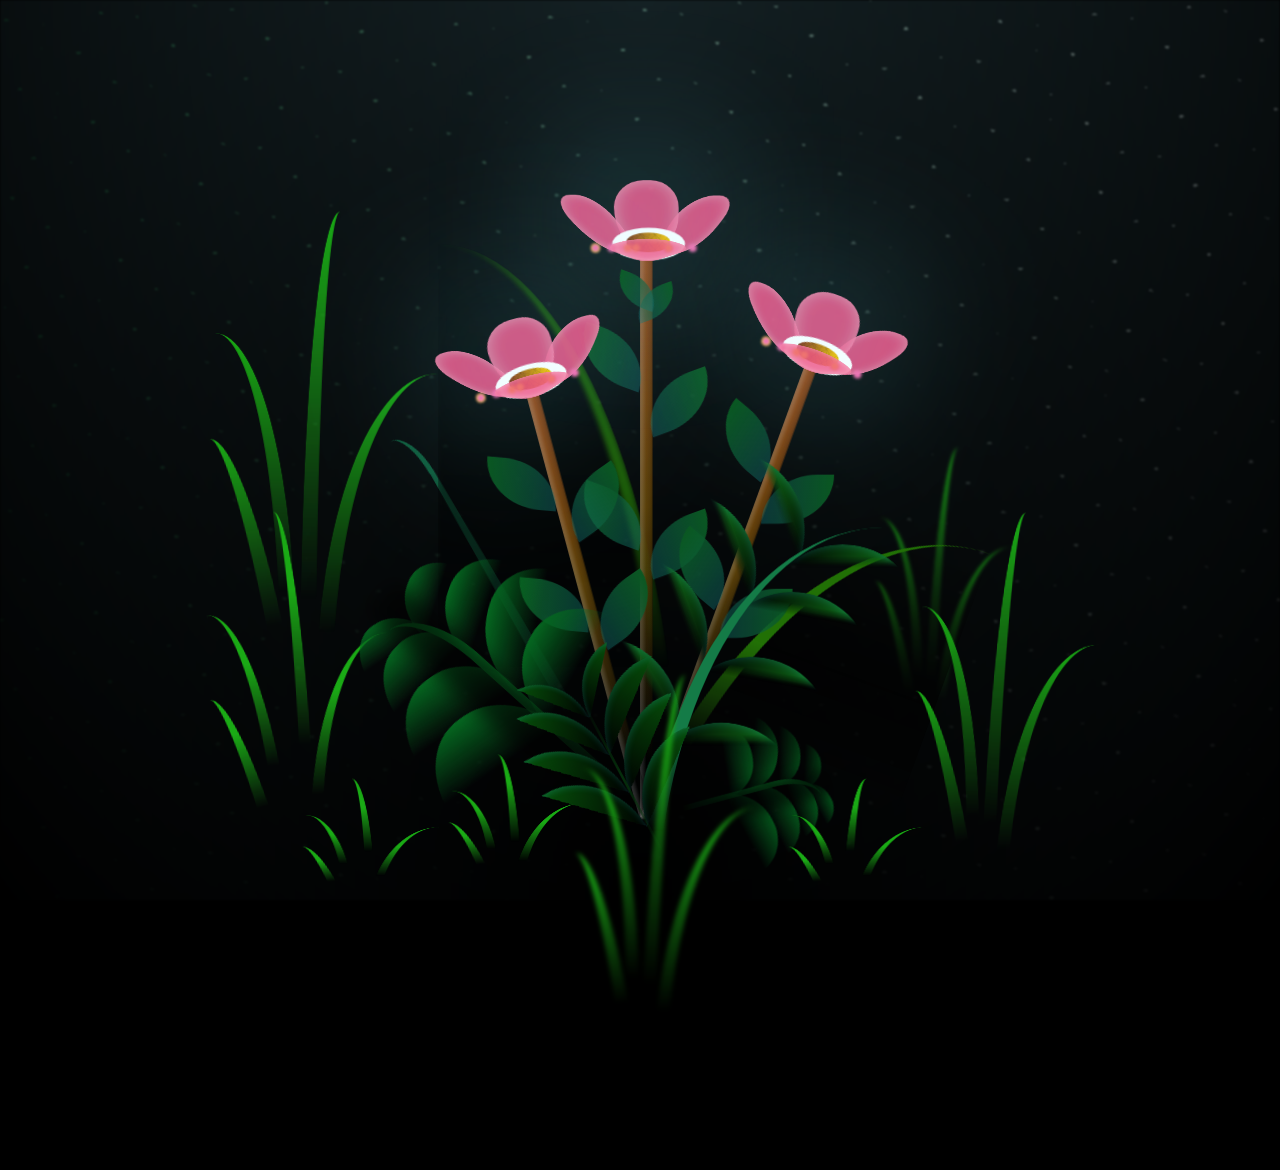
<file: index.html>
<!DOCTYPE html>
<html lang="en">

<head>
  <meta charset="UTF-8">
  <meta http-equiv="X-UA-Compatible" content="IE=edge">
  <meta name="viewport" content="width=device-width, initial-scale=1.0">
  <link rel="stylesheet" href="main.css">
  <link rel="icon" href="img/flowers.png" type="image/x-icon">
  <title>For Qila - Valentine's Day</title>
</head>

<body class="container">
  <div class="night"></div>
  <div class="flowers">
    <div class="flower flower--1">
      <div class="flower__leafs flower__leafs--1">
        <div class="flower__leaf flower__leaf--1"></div>
        <div class="flower__leaf flower__leaf--2"></div>
        <div class="flower__leaf flower__leaf--3"></div>
        <div class="flower__leaf flower__leaf--4"></div>
        <div class="flower__white-circle"></div>

        <div class="flower__light flower__light--1"></div>
        <div class="flower__light flower__light--2"></div>
        <div class="flower__light flower__light--3"></div>
        <div class="flower__light flower__light--4"></div>
        <div class="flower__light flower__light--5"></div>
        <div class="flower__light flower__light--6"></div>
        <div class="flower__light flower__light--7"></div>
        <div class="flower__light flower__light--8"></div>

      </div>
      <div class="flower__line">
        <div class="flower__line__leaf flower__line__leaf--1"></div>
        <div class="flower__line__leaf flower__line__leaf--2"></div>
        <div class="flower__line__leaf flower__line__leaf--3"></div>
        <div class="flower__line__leaf flower__line__leaf--4"></div>
        <div class="flower__line__leaf flower__line__leaf--5"></div>
        <div class="flower__line__leaf flower__line__leaf--6"></div>
      </div>
    </div>

    <div class="flower flower--2">
      <div class="flower__leafs flower__leafs--2">
        <div class="flower__leaf flower__leaf--1"></div>
        <div class="flower__leaf flower__leaf--2"></div>
        <div class="flower__leaf flower__leaf--3"></div>
        <div class="flower__leaf flower__leaf--4"></div>
        <div class="flower__white-circle"></div>

        <div class="flower__light flower__light--1"></div>
        <div class="flower__light flower__light--2"></div>
        <div class="flower__light flower__light--3"></div>
        <div class="flower__light flower__light--4"></div>
        <div class="flower__light flower__light--5"></div>
        <div class="flower__light flower__light--6"></div>
        <div class="flower__light flower__light--7"></div>
        <div class="flower__light flower__light--8"></div>

      </div>
      <div class="flower__line">
        <div class="flower__line__leaf flower__line__leaf--1"></div>
        <div class="flower__line__leaf flower__line__leaf--2"></div>
        <div class="flower__line__leaf flower__line__leaf--3"></div>
        <div class="flower__line__leaf flower__line__leaf--4"></div>
      </div>
    </div>

    <div class="flower flower--3">
      <div class="flower__leafs flower__leafs--3">
        <div class="flower__leaf flower__leaf--1"></div>
        <div class="flower__leaf flower__leaf--2"></div>
        <div class="flower__leaf flower__leaf--3"></div>
        <div class="flower__leaf flower__leaf--4"></div>
        <div class="flower__white-circle"></div>

        <div class="flower__light flower__light--1"></div>
        <div class="flower__light flower__light--2"></div>
        <div class="flower__light flower__light--3"></div>
        <div class="flower__light flower__light--4"></div>
        <div class="flower__light flower__light--5"></div>
        <div class="flower__light flower__light--6"></div>
        <div class="flower__light flower__light--7"></div>
        <div class="flower__light flower__light--8"></div>

      </div>
      <div class="flower__line">
        <div class="flower__line__leaf flower__line__leaf--1"></div>
        <div class="flower__line__leaf flower__line__leaf--2"></div>
        <div class="flower__line__leaf flower__line__leaf--3"></div>
        <div class="flower__line__leaf flower__line__leaf--4"></div>
      </div>
    </div>

    <div class="grow-ans" style="--d:1.2s">
      <div class="flower__g-long">
        <div class="flower__g-long__top"></div>
        <div class="flower__g-long__bottom"></div>
      </div>
    </div>

    <div class="growing-grass">
      <div class="flower__grass flower__grass--1">
        <div class="flower__grass--top"></div>
        <div class="flower__grass--bottom"></div>
        <div class="flower__grass__leaf flower__grass__leaf--1"></div>
        <div class="flower__grass__leaf flower__grass__leaf--2"></div>
        <div class="flower__grass__leaf flower__grass__leaf--3"></div>
        <div class="flower__grass__leaf flower__grass__leaf--4"></div>
        <div class="flower__grass__leaf flower__grass__leaf--5"></div>
        <div class="flower__grass__leaf flower__grass__leaf--6"></div>
        <div class="flower__grass__leaf flower__grass__leaf--7"></div>
        <div class="flower__grass__leaf flower__grass__leaf--8"></div>
        <div class="flower__grass__overlay"></div>
      </div>
    </div>

    <div class="growing-grass">
      <div class="flower__grass flower__grass--2">
        <div class="flower__grass--top"></div>
        <div class="flower__grass--bottom"></div>
        <div class="flower__grass__leaf flower__grass__leaf--1"></div>
        <div class="flower__grass__leaf flower__grass__leaf--2"></div>
        <div class="flower__grass__leaf flower__grass__leaf--3"></div>
        <div class="flower__grass__leaf flower__grass__leaf--4"></div>
        <div class="flower__grass__leaf flower__grass__leaf--5"></div>
        <div class="flower__grass__leaf flower__grass__leaf--6"></div>
        <div class="flower__grass__leaf flower__grass__leaf--7"></div>
        <div class="flower__grass__leaf flower__grass__leaf--8"></div>
        <div class="flower__grass__overlay"></div>
      </div>
    </div>

    <div class="grow-ans" style="--d:2.4s">
      <div class="flower__g-right flower__g-right--1">
        <div class="leaf"></div>
      </div>
    </div>

    <div class="grow-ans" style="--d:2.8s">
      <div class="flower__g-right flower__g-right--2">
        <div class="leaf"></div>
      </div>
    </div>

    <div class="grow-ans" style="--d:2.8s">
      <div class="flower__g-front">
        <div class="flower__g-front__leaf-wrapper flower__g-front__leaf-wrapper--1">
          <div class="flower__g-front__leaf"></div>
        </div>
        <div class="flower__g-front__leaf-wrapper flower__g-front__leaf-wrapper--2">
          <div class="flower__g-front__leaf"></div>
        </div>
        <div class="flower__g-front__leaf-wrapper flower__g-front__leaf-wrapper--3">
          <div class="flower__g-front__leaf"></div>
        </div>
        <div class="flower__g-front__leaf-wrapper flower__g-front__leaf-wrapper--4">
          <div class="flower__g-front__leaf"></div>
        </div>
        <div class="flower__g-front__leaf-wrapper flower__g-front__leaf-wrapper--5">
          <div class="flower__g-front__leaf"></div>
        </div>
        <div class="flower__g-front__leaf-wrapper flower__g-front__leaf-wrapper--6">
          <div class="flower__g-front__leaf"></div>
        </div>
        <div class="flower__g-front__leaf-wrapper flower__g-front__leaf-wrapper--7">
          <div class="flower__g-front__leaf"></div>
        </div>
        <div class="flower__g-front__leaf-wrapper flower__g-front__leaf-wrapper--8">
          <div class="flower__g-front__leaf"></div>
        </div>
        <div class="flower__g-front__line"></div>
      </div>
    </div>

    <div class="grow-ans" style="--d:3.2s">
      <div class="flower__g-fr">
        <div class="leaf"></div>
        <div class="flower__g-fr__leaf flower__g-fr__leaf--1"></div>
        <div class="flower__g-fr__leaf flower__g-fr__leaf--2"></div>
        <div class="flower__g-fr__leaf flower__g-fr__leaf--3"></div>
        <div class="flower__g-fr__leaf flower__g-fr__leaf--4"></div>
        <div class="flower__g-fr__leaf flower__g-fr__leaf--5"></div>
        <div class="flower__g-fr__leaf flower__g-fr__leaf--6"></div>
        <div class="flower__g-fr__leaf flower__g-fr__leaf--7"></div>
        <div class="flower__g-fr__leaf flower__g-fr__leaf--8"></div>
      </div>
    </div>

    <div class="long-g long-g--0">
      <div class="grow-ans" style="--d:3s">
        <div class="leaf leaf--0"></div>
      </div>
      <div class="grow-ans" style="--d:2.2s">
        <div class="leaf leaf--1"></div>
      </div>
      <div class="grow-ans" style="--d:3.4s">
        <div class="leaf leaf--2"></div>
      </div>
      <div class="grow-ans" style="--d:3.6s">
        <div class="leaf leaf--3"></div>
      </div>
    </div>

    <div class="long-g long-g--1">
      <div class="grow-ans" style="--d:3.6s">
        <div class="leaf leaf--0"></div>
      </div>
      <div class="grow-ans" style="--d:3.8s">
        <div class="leaf leaf--1"></div>
      </div>
      <div class="grow-ans" style="--d:4s">
        <div class="leaf leaf--2"></div>
      </div>
      <div class="grow-ans" style="--d:4.2s">
        <div class="leaf leaf--3"></div>
      </div>
    </div>

    <div class="long-g long-g--2">
      <div class="grow-ans" style="--d:4s">
        <div class="leaf leaf--0"></div>
      </div>
      <div class="grow-ans" style="--d:4.2s">
        <div class="leaf leaf--1"></div>
      </div>
      <div class="grow-ans" style="--d:4.4s">
        <div class="leaf leaf--2"></div>
      </div>
      <div class="grow-ans" style="--d:4.6s">
        <div class="leaf leaf--3"></div>
      </div>
    </div>

    <div class="long-g long-g--3">
      <div class="grow-ans" style="--d:4s">
        <div class="leaf leaf--0"></div>
      </div>
      <div class="grow-ans" style="--d:4.2s">
        <div class="leaf leaf--1"></div>
      </div>
      <div class="grow-ans" style="--d:3s">
        <div class="leaf leaf--2"></div>
      </div>
      <div class="grow-ans" style="--d:3.6s">
        <div class="leaf leaf--3"></div>
      </div>
    </div>

    <div class="long-g long-g--4">
      <div class="grow-ans" style="--d:4s">
        <div class="leaf leaf--0"></div>
      </div>
      <div class="grow-ans" style="--d:4.2s">
        <div class="leaf leaf--1"></div>
      </div>
      <div class="grow-ans" style="--d:3s">
        <div class="leaf leaf--2"></div>
      </div>
      <div class="grow-ans" style="--d:3.6s">
        <div class="leaf leaf--3"></div>
      </div>
    </div>

    <div class="long-g long-g--5">
      <div class="grow-ans" style="--d:4s">
        <div class="leaf leaf--0"></div>
      </div>
      <div class="grow-ans" style="--d:4.2s">
        <div class="leaf leaf--1"></div>
      </div>
      <div class="grow-ans" style="--d:3s">
        <div class="leaf leaf--2"></div>
      </div>
      <div class="grow-ans" style="--d:3.6s">
        <div class="leaf leaf--3"></div>
      </div>
    </div>

    <div class="long-g long-g--6">
      <div class="grow-ans" style="--d:4.2s">
        <div class="leaf leaf--0"></div>
      </div>
      <div class="grow-ans" style="--d:4.4s">
        <div class="leaf leaf--1"></div>
      </div>
      <div class="grow-ans" style="--d:4.6s">
        <div class="leaf leaf--2"></div>
      </div>
      <div class="grow-ans" style="--d:4.8s">
        <div class="leaf leaf--3"></div>
      </div>
    </div>

    <div class="long-g long-g--7">
      <div class="grow-ans" style="--d:3s">
        <div class="leaf leaf--0"></div>
      </div>
      <div class="grow-ans" style="--d:3.2s">
        <div class="leaf leaf--1"></div>
      </div>
      <div class="grow-ans" style="--d:3.5s">
        <div class="leaf leaf--2"></div>
      </div>
      <div class="grow-ans" style="--d:3.6s">
        <div class="leaf leaf--3"></div>
      </div>
    </div>

  </div>


  <img src="asset/kadoawal.png" id="valentineGift" class="valentine-gift" />

  <!-- POPUP VALENTINE -->
  <div id="valentinePopup" class="popup hidden">
    <div class="popup-box">
      <h2 class="popup-title">💖qila sayang toty💖</h2>

      <div class="popup-buttons">
        <button id="yesBtn" class="btn yes">Iya</button>
        <button id="noBtn" class="btn no">Tidak</button>
      </div>
    </div>
  </div>

  <div id="sadPopup" class="popup-overlay hidden">
  <div class="popup-container">
    <div class="popup-content">
      <!-- Gambar Hati Patah -->
      <div class="heart-image">
  <img src="asset/penolakan.png" alt="Kado Awal" style="width:200px; height:auto;">
</div>
      
      <!-- Teks -->
      <div class="popup-text">
        <h2>Yaudah gausah buka</h2>
        <p>hus hus gausah dibuka sekalian ...</p>
      </div>
      
      <!-- Tombol tutup -->
      <button class="close-btn" onclick="closePopup()">
        Tutup
      </button>
    </div>
  </div>
</div>



  <script src="main.js"></script>
  

</body>

</html>
</file>
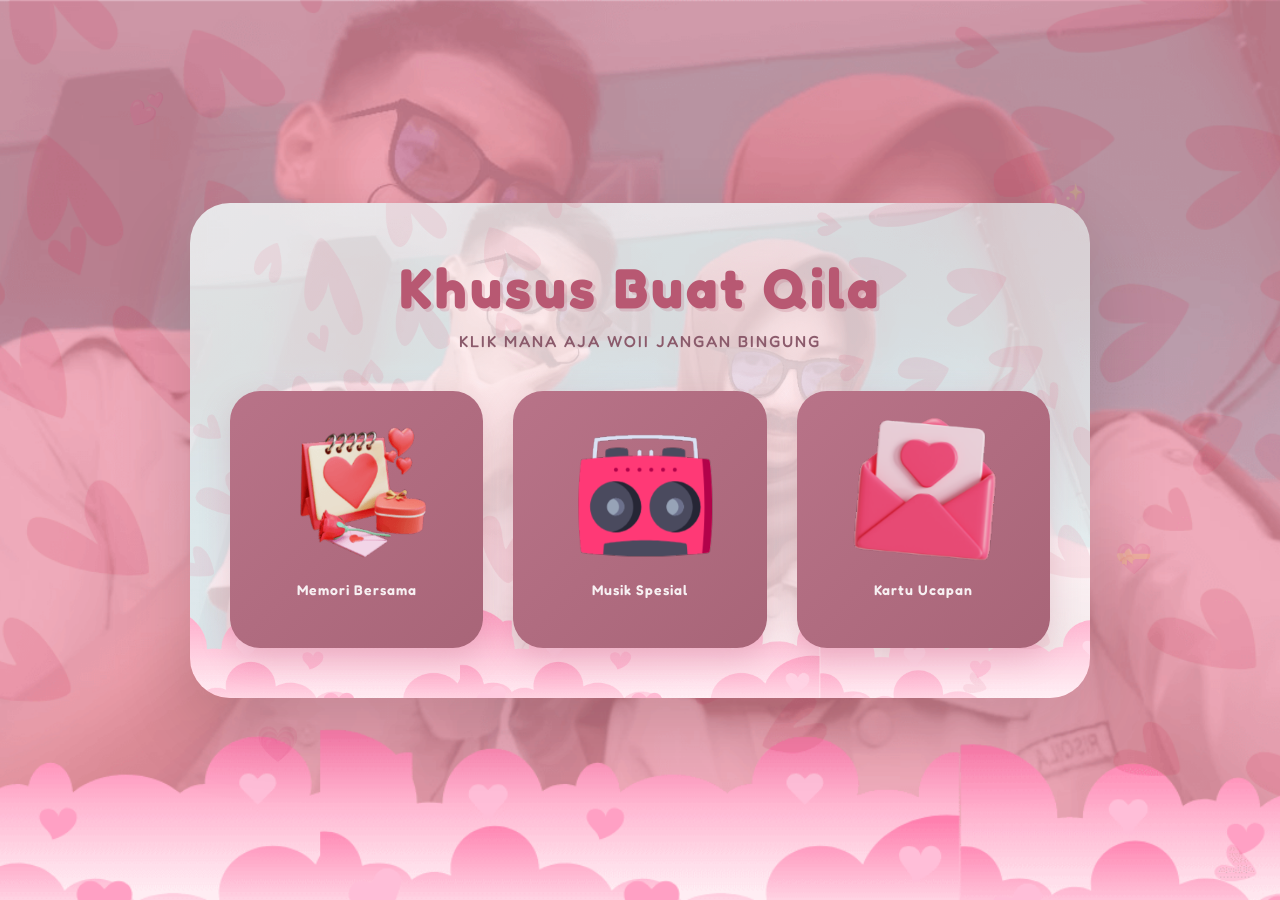
<file: iya.html>
<!DOCTYPE html>
<html lang="id">

<head>
  <meta charset="UTF-8">
  <meta name="viewport" content="width=device-width, initial-scale=1.0">
  <title>For Qila - Valentine's Day</title>
  <link href="https://fonts.googleapis.com/css2?family=Fredoka:wght@400;500;600;700&display=swap" rel="stylesheet">
  <style>
    * {
      margin: 0;
      padding: 0;
      box-sizing: border-box;
    }

    body {
      font-family: 'Fredoka', sans-serif;
      min-height: 100vh;
      display: flex;
      justify-content: center;
      align-items: center;

      background-image: url("asset/bg1.png");
      background-repeat: no-repeat;
      background-position: center center;
      /* selalu tengah */
      background-size: cover;
      /* HP & desktop */

      padding: 20px;
      position: relative;
      overflow-x: hidden;
    }

    /* 📱 HP / layar kecil */
    @media (max-width: 768px) {
      body {
        background-image: none;
        /* hapus gambar */
        background-color: #ffc4d6;
        /* warna background */
      }
    }

    /* card 1 */
    .icon-container {
      display: flex;
      justify-content: center;
      align-items: center;
    }

    .card-image {
      width: 250px;
      /* atur sesuai kebutuhan */
      height: auto;
      display: block;
    }

    /* Decorative floating hearts */
    .floating-hearts {
      position: absolute;
      width: 100%;
      height: 100%;
      top: 0;
      left: 0;
      pointer-events: none;
      overflow: hidden;
    }

    .heart {
      position: absolute;
      opacity: 0.15;
      font-size: 30px;
      animation: float 6s ease-in-out infinite;
    }

    .heart:nth-child(1) {
      top: 10%;
      left: 10%;
      animation-delay: 0s;
    }

    .heart:nth-child(2) {
      top: 20%;
      right: 15%;
      animation-delay: 1s;
      font-size: 40px;
    }

    .heart:nth-child(3) {
      bottom: 15%;
      left: 20%;
      animation-delay: 2s;
      font-size: 35px;
    }

    .heart:nth-child(4) {
      top: 60%;
      right: 10%;
      animation-delay: 3s;
    }

    .heart:nth-child(5) {
      bottom: 25%;
      right: 25%;
      animation-delay: 4s;
      font-size: 45px;
    }

    @keyframes float {

      0%,
      100% {
        transform: translateY(0px);
      }

      50% {
        transform: translateY(-20px);
      }
    }

    .main-container {
  background-image:
    linear-gradient(
      135deg,
      rgba(255, 255, 255, 0.45) 0%,
      rgba(255, 245, 248, 0.35) 30%,
      rgba(255, 230, 238, 0.3) 55%,
      rgba(255, 245, 248, 0.35) 75%,
      rgba(255, 255, 255, 0.45) 100%
    ),
    url("asset/bg2cover.png");

  background-repeat: no-repeat;
  background-position: center center;
  background-size: cover;

  border-radius: 40px;
  padding: 50px 40px;
  max-width: 900px;
  width: 100%;
  box-shadow: 0 30px 80px rgba(0, 0, 0, 0.15);
  text-align: center;
  animation: slideUp 0.8s ease-out;
  backdrop-filter: blur(10px);
}

/* 📱 HP */
@media (max-width: 768px) {
  .main-container {
    background-image:
      linear-gradient(
        135deg,
        rgba(255, 255, 255, 0.35),
        rgba(255, 255, 255, 0.25)
      ),
      url("asset/bg-mobile.png"); /* FOTO KHUSUS HP */

    background-size: cover;
    padding: 35px 20px;
    border-radius: 28px;
  }

  .main-container .title{
    color: rgb(94, 25, 97);
  }

  .main-container .subtitle{
    color: rgb(75, 36, 75);
  }
}


    @keyframes slideUp {
      from {
        opacity: 0;
        transform: translateY(30px);
      }

      to {
        opacity: 1;
        transform: translateY(0);
      }
    }

    .title {
      font-size: 56px;
      font-weight: 700;
      color: #b85872;
      margin-bottom: 10px;
      letter-spacing: 3px;
      text-shadow: 3px 3px 0px rgba(184, 88, 114, 0.2);
      animation: fadeIn 1s ease-out 0.3s both;
    }

    .subtitle {
      font-size: 16px;
      color: #8b5a6b;
      margin-bottom: 40px;
      letter-spacing: 2px;
      text-transform: uppercase;
      font-weight: 500;
      animation: fadeIn 1s ease-out 0.5s both;
    }

    @keyframes fadeIn {
      from {
        opacity: 0;
      }

      to {
        opacity: 1;
      }
    }

    .presents-grid {
      display: grid;
      grid-template-columns: repeat(auto-fit, minmax(200px, 1fr));
      gap: 30px;
      margin-top: 30px;
    }

    .present-card {
      background: linear-gradient(135deg, #b87388 0%, #a86578 100%);
      border-radius: 30px;
      padding: 50px 30px;
      cursor: pointer;
      transition: all 0.4s cubic-bezier(0.175, 0.885, 0.32, 1.275);
      box-shadow: 0 10px 30px rgba(184, 115, 136, 0.3);
      position: relative;
      overflow: hidden;
      animation: cardAppear 0.6s ease-out backwards;
    }

    .present-card:nth-child(1) {
      animation-delay: 0.7s;
    }

    .present-card:nth-child(2) {
      animation-delay: 0.9s;
    }

    .present-card:nth-child(3) {
      animation-delay: 1.1s;
    }

    @keyframes cardAppear {
      from {
        opacity: 0;
        transform: translateY(50px) scale(0.8);
      }

      to {
        opacity: 1;
        transform: translateY(0) scale(1);
      }
    }

    .present-card::before {
      content: '';
      position: absolute;
      top: 0;
      left: 0;
      width: 100%;
      height: 100%;
      background: rgba(255, 255, 255, 0.1);
      opacity: 0;
      transition: opacity 0.3s ease;
    }

    .present-card:hover {
      transform: translateY(-10px) scale(1.05);
      box-shadow: 0 20px 50px rgba(184, 115, 136, 0.5);
    }

    .present-card:hover::before {
      opacity: 1;
    }

    .present-card:active {
      transform: translateY(-5px) scale(1.02);
    }

    .icon-container {
      width: 120px;
      height: 120px;
      margin: 0 auto 20px;
      position: relative;
    }

    /* Polaroid Photos Icon */
    .polaroid-container {
      position: relative;
      width: 100%;
      height: 100%;
    }

    .polaroid {
      position: absolute;
      width: 70px;
      height: 80px;
      background: white;
      border-radius: 5px;
      box-shadow: 0 5px 15px rgba(0, 0, 0, 0.2);
    }

    .polaroid-1 {
      top: 10px;
      left: 10px;
      transform: rotate(-15deg);
      z-index: 1;
    }

    .polaroid-2 {
      top: 20px;
      right: 10px;
      transform: rotate(12deg);
      z-index: 2;
    }

    .polaroid-img {
      width: 100%;
      height: 60px;
      background: linear-gradient(135deg, #ffb3c6 0%, #ff9eb5 100%);
      display: flex;
      align-items: center;
      justify-content: center;
      font-size: 30px;
    }

    .polaroid-bottom {
      height: 20px;
      background: white;
    }

    /* CD Icon */
    .cd-container {
      position: relative;
      width: 100%;
      height: 100%;
      display: flex;
      align-items: center;
      justify-content: center;
    }

    .cd {
      width: 90px;
      height: 90px;
      background: linear-gradient(135deg, #f8e8ee 0%, #ffd4e0 100%);
      border-radius: 50%;
      position: relative;
      box-shadow: 0 5px 20px rgba(0, 0, 0, 0.15);
    }

    .cd::before {
      content: '';
      position: absolute;
      top: 50%;
      left: 50%;
      transform: translate(-50%, -50%);
      width: 25px;
      height: 25px;
      background: #b85872;
      border-radius: 50%;
    }

    .cd-label {
      position: absolute;
      top: 50%;
      left: 50%;
      transform: translate(-50%, -50%);
      font-size: 10px;
      color: white;
      font-weight: 600;
      text-align: center;
      width: 60px;
      line-height: 1.2;
    }

    .cd-case {
      position: absolute;
      top: 10px;
      left: 20px;
      width: 70px;
      height: 70px;
      background: rgba(255, 255, 255, 0.3);
      border-radius: 5px;
      transform: rotate(-10deg);
      z-index: -1;
    }

    /* Love Letter Icon */
    .letter-container {
      position: relative;
      width: 100%;
      height: 100%;
      display: flex;
      align-items: center;
      justify-content: center;
    }

    .envelope {
      width: 85px;
      height: 60px;
      background: linear-gradient(135deg, #ffd4a8 0%, #ffb88c 100%);
      position: relative;
      border-radius: 5px;
      box-shadow: 0 5px 15px rgba(0, 0, 0, 0.2);
    }

    .envelope::before {
      content: '';
      position: absolute;
      top: 0;
      left: 0;
      width: 0;
      height: 0;
      border-left: 42.5px solid transparent;
      border-right: 42.5px solid transparent;
      border-top: 30px solid #ffcca3;
    }

    .envelope-heart {
      position: absolute;
      top: 50%;
      left: 50%;
      transform: translate(-50%, -50%);
      font-size: 18px;
    }

    .letter {
      position: absolute;
      top: -15px;
      right: -10px;
      width: 50px;
      height: 40px;
      background: white;
      border-radius: 3px;
      box-shadow: 0 3px 10px rgba(0, 0, 0, 0.15);
      transform: rotate(15deg);
    }

    .letter-lines {
      padding: 8px;
    }

    .letter-line {
      width: 100%;
      height: 2px;
      background: #ffb3c6;
      margin: 3px 0;
      border-radius: 1px;
    }

    .letter-line:last-child {
      width: 70%;
    }

    .card-label {
      font-size: 14px;
      color: rgba(255, 255, 255, 0.9);
      font-weight: 600;
      margin-top: 15px;
      letter-spacing: 1px;
    }

    /* Modal/Popup */
    .modal {
      display: none;
      position: fixed;
      top: 0;
      left: 0;
      width: 100%;
      height: 100%;
      background: rgba(0, 0, 0, 0.7);
      z-index: 1000;
      justify-content: center;
      align-items: center;
      animation: fadeInModal 0.3s ease-out;
    }

    @keyframes fadeInModal {
      from {
        opacity: 0;
      }

      to {
        opacity: 1;
      }
    }

    .modal.active {
      display: flex;
    }

    .modal-content {
      background: linear-gradient(135deg, #fff0f5 0%, #ffe4ec 100%);
      border-radius: 30px;
      padding: 40px;
      max-width: 500px;
      width: 90%;
      text-align: center;
      position: relative;
      box-shadow: 0 20px 60px rgba(0, 0, 0, 0.3);
      animation: modalSlideUp 0.4s ease-out;
    }

    @keyframes modalSlideUp {
      from {
        opacity: 0;
        transform: translateY(50px) scale(0.9);
      }

      to {
        opacity: 1;
        transform: translateY(0) scale(1);
      }
    }

    .modal-icon {
      font-size: 80px;
      margin-bottom: 20px;
    }

    .modal-title {
      font-size: 32px;
      color: #b85872;
      margin-bottom: 15px;
      font-weight: 700;
    }

    .modal-text {
      font-size: 16px;
      color: #8b5a6b;
      line-height: 1.6;
      margin-bottom: 25px;
    }

    .close-btn {
      background: linear-gradient(135deg, #b87388 0%, #a86578 100%);
      color: white;
      border: none;
      padding: 12px 35px;
      border-radius: 25px;
      font-size: 16px;
      font-weight: 600;
      cursor: pointer;
      transition: all 0.3s ease;
      font-family: 'Fredoka', sans-serif;
      box-shadow: 0 5px 15px rgba(184, 115, 136, 0.4);
    }

    .close-btn:hover {
      transform: translateY(-2px);
      box-shadow: 0 8px 20px rgba(184, 115, 136, 0.5);
    }

    .close-btn:active {
      transform: translateY(0);
    }

    /* Responsive */
    @media (max-width: 768px) {
      .title {
        font-size: 38px;
      }

      .subtitle {
        font-size: 13px;
      }

      .main-container {
        padding: 35px 25px;
      }

      .presents-grid {
        grid-template-columns: 1fr;
        gap: 20px;
      }

      .present-card {
        padding: 40px 25px;
      }
    }

    @media (max-width: 480px) {
      .title {
        font-size: 32px;
        letter-spacing: 2px;
      }

      .subtitle {
        font-size: 11px;
      }
    }

    .close-x {
      position: absolute;
      top: 14px;
      right: 14px;

      width: 42px;
      height: 42px;

      border-radius: 50%;
      border: none;

      background: linear-gradient(135deg, #ff8fb3, #ff5f9e);
      color: white;

      font-size: 22px;
      font-weight: 700;
      line-height: 1;

      display: flex;
      align-items: center;
      justify-content: center;

      cursor: pointer;

      box-shadow:
        0 6px 15px rgba(255, 95, 158, 0.45),
        inset 0 2px 4px rgba(255, 255, 255, 0.4);

      transition: all 0.25s ease;
    }

    .close-x:hover {
      transform: scale(1.15) rotate(90deg);
      box-shadow:
        0 10px 25px rgba(255, 95, 158, 0.6),
        inset 0 2px 6px rgba(255, 255, 255, 0.6);
    }

    .close-x:active {
      transform: scale(0.95);
    }

    /* ===== SCROLLBAR LUCU PINK ===== */
    ::-webkit-scrollbar {
      width: 10px;
    }

    ::-webkit-scrollbar-track {
      background: #ffe0ec;
      /* pink muda */
      border-radius: 10px;
    }

    ::-webkit-scrollbar-thumb {
      background: linear-gradient(180deg,
          #ff5c8a,
          #ff85a1,
          #ff5c8a);
      border-radius: 10px;
      border: 2px solid #ffe0ec;
    }

    ::-webkit-scrollbar-thumb:hover {
      background: linear-gradient(180deg,
          #ff3d73,
          #ff6f91,
          #ff3d73);
    }
  </style>
</head>

<body>

  <!-- Floating Hearts Decoration -->
  <div class="floating-hearts">
    <div class="heart">💕</div>
    <div class="heart">💖</div>
    <div class="heart">💗</div>
    <div class="heart">💝</div>
    <div class="heart">💞</div>
  </div>

  <!-- Main Container -->
  <div class="main-container">
    <h1 class="title">Khusus Buat Qila</h1>
    <p class="subtitle">Klik mana aja woii jangan bingung </p>

    <div class="presents-grid">
      <!-- Card 1: Polaroid Photos -->
      <div class="present-card" onclick="openModal('photos')">
        <div class="icon-container">
          <img src="asset/card1.png" alt="Memori Bersama" class="card-image">
        </div>
        <div class="card-label">Memori Bersama</div>
      </div>

      <!-- Card 2: CD Love Songs -->
      <div class="present-card" onclick="openModal('music')">
        <div class="icon-container">
          <img src="asset/card2.png" alt="Musik Spesial" class="card-image">
        </div>

        <div class="card-label">Musik Spesial</div>
      </div>

      <!-- Card 3: Love Letter -->
      <div class="present-card" onclick="openModal('letter')">
        <div class="icon-container">
          <div class="icon-container">
            <img src="asset/card3.png" alt="Kartu Ucapan" class="card-image">
          </div>
        </div>
        <div class="card-label">Kartu Ucapan</div>
      </div>
    </div>
  </div>

  <!-- Modal for Photos -->
  <div id="modal-photos" class="modal" onclick="closeModal('photos')">
    <div class="modal-content" onclick="event.stopPropagation()">
      <!-- tombol silang -->
      <button class="close-x" onclick="closeActiveModal()">✕</button>
      <div class="modal-icon">📸💕</div>
      <h2 class="modal-title">Beberapa Memori Bersama</h2>
      <p class="modal-text">
        Setiap foto bersama qila momen berharga yang bisa diabadikan selamanya.
        foto yang toty pilih moga aja qila suka yaa.. 💖
      </p>
      <button class="close-btn" onclick="goToPage('memori.html')">Buka Memori</button>
    </div>
  </div>

  <!-- Modal for Music -->
  <div id="modal-music" class="modal" onclick="closeModal('music')">
    <div class="modal-content" onclick="event.stopPropagation()">
      <button class="close-x" onclick="closeActiveModal()">✕</button>
      <div class="modal-icon">🎵💝</div>
      <h2 class="modal-title">Musik Khusus Qila</h2>
      <p class="modal-text">
        Ada 2 lagu klik aja, toty pilih kata qila kalo dengerin itu harus
        inget qila terus kan hihi, setel lagunya yaa AMPE SELESEE!!! 🎶
      </p>
      <button class="close-btn" onclick="goToPage('lagu.html')">Buka Musik</button>
    </div>
  </div>

  <!-- Modal for Letter -->
  <div id="modal-letter" class="modal" onclick="closeModal('letter')">
    <div class="modal-content" onclick="event.stopPropagation()">
      <button class="close-x" onclick="closeActiveModal()">✕</button>
      <div class="modal-icon">💌💖</div>
      <h2 class="modal-title">Surat Toty Bikin</h2>
      <p class="modal-text">
        Walaupun dikit tapi moga aja qila suka ya, ga seberapa tapi toty
        ngetik sendiri buat qila, gausah dibaca ampe selese juga gapapa 💕
      </p>
      <button class="close-btn" onclick="goToPage('surat.html')">Buka Surat</button>

    </div>
  </div>

  <script>
    function openModal(type) {
      const modal = document.getElementById(`modal-${type}`);
      modal.classList.add('active');
      document.body.style.overflow = 'hidden';
    }

    function goToPage(url) {
      window.location.href = url;
    }

    // ESC tetap bisa nutup modal (opsional)
    document.addEventListener('keydown', function (e) {
      if (e.key === 'Escape') {
        const activeModal = document.querySelector('.modal.active');
        if (activeModal) {
          activeModal.classList.remove('active');
          document.body.style.overflow = 'auto';
        }
      }
    });
  </script>

  <script>
    function openModal(type) {
      const modal = document.getElementById(`modal-${type}`);
      modal.classList.add('active');
      document.body.style.overflow = 'hidden';
    }

    function closeActiveModal() {
      const activeModal = document.querySelector('.modal.active');
      if (activeModal) {
        activeModal.classList.remove('active');
        document.body.style.overflow = 'auto';
      }
    }

    function goToPage(url) {
      window.location.href = url;
    }

    // ESC untuk nutup modal
    document.addEventListener('keydown', (e) => {
      if (e.key === 'Escape') {
        closeActiveModal();
      }
    });
  </script>

</body>


</html>
</file>
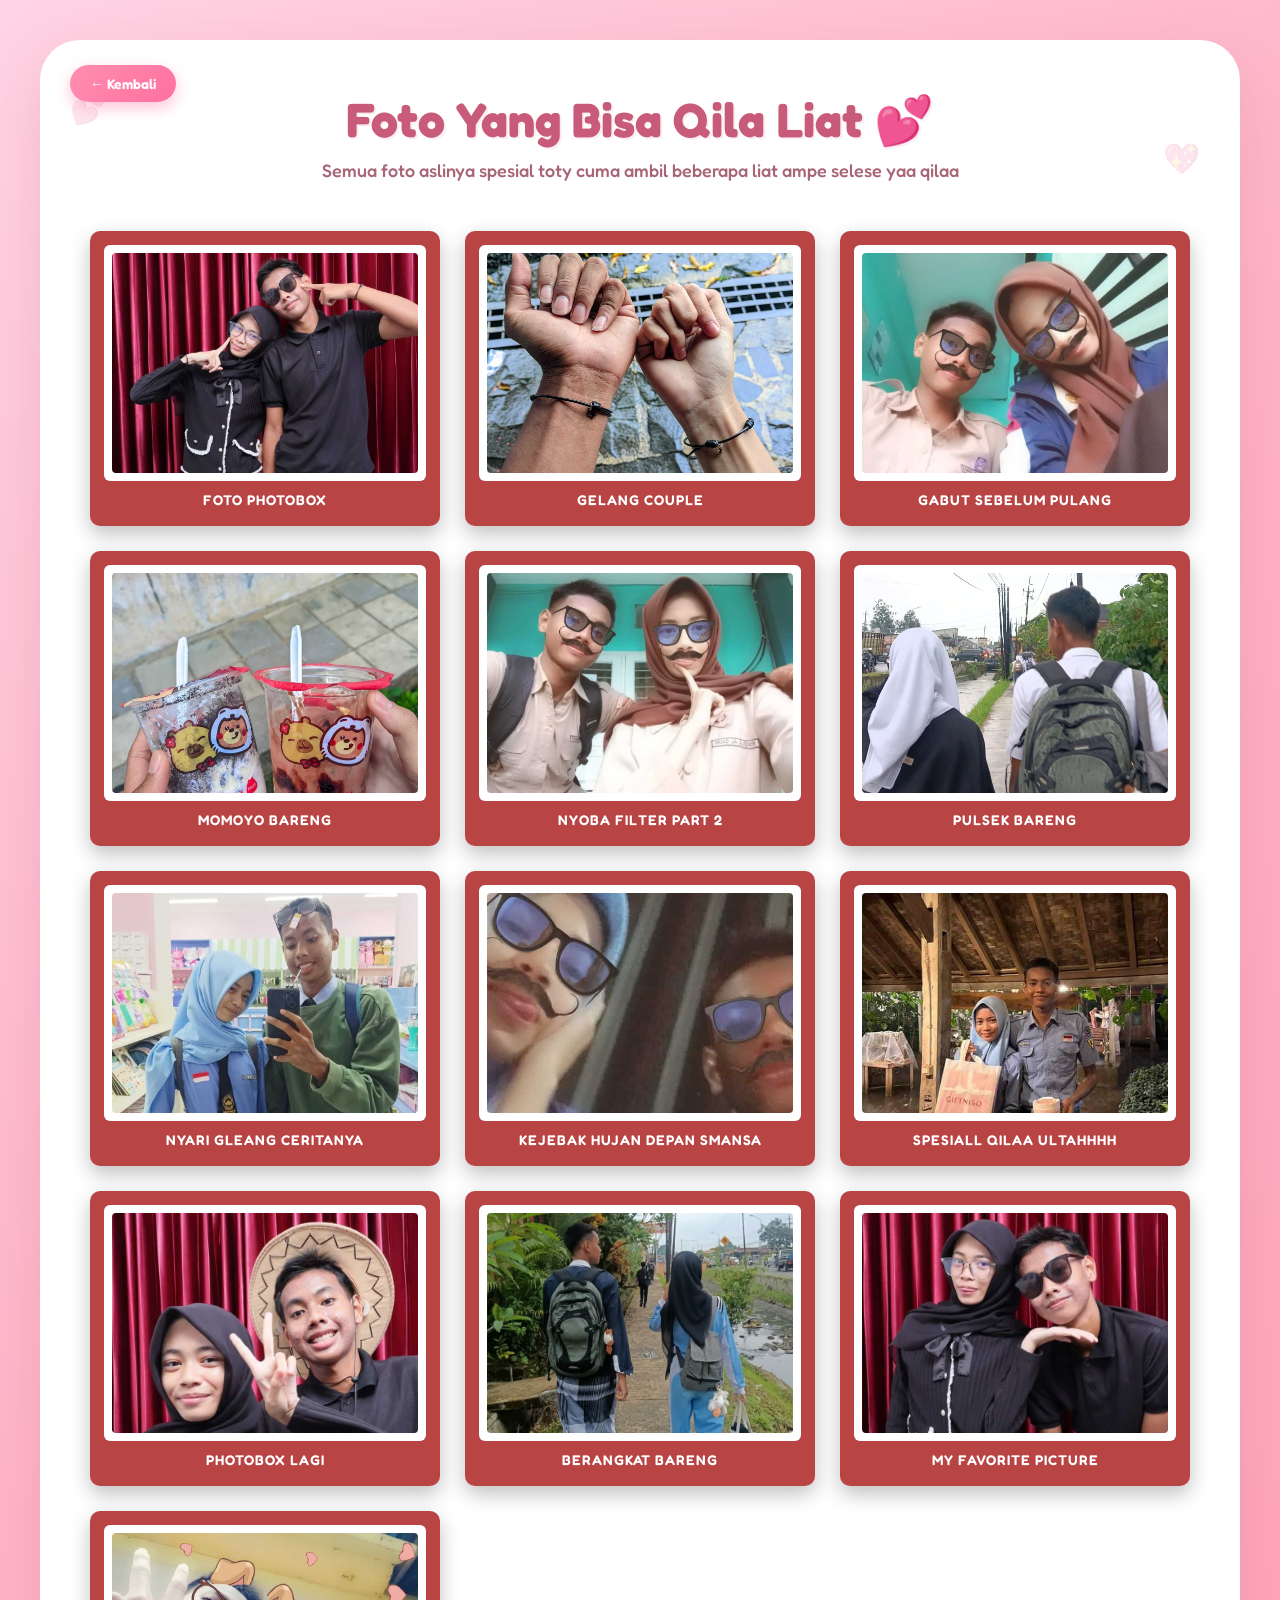
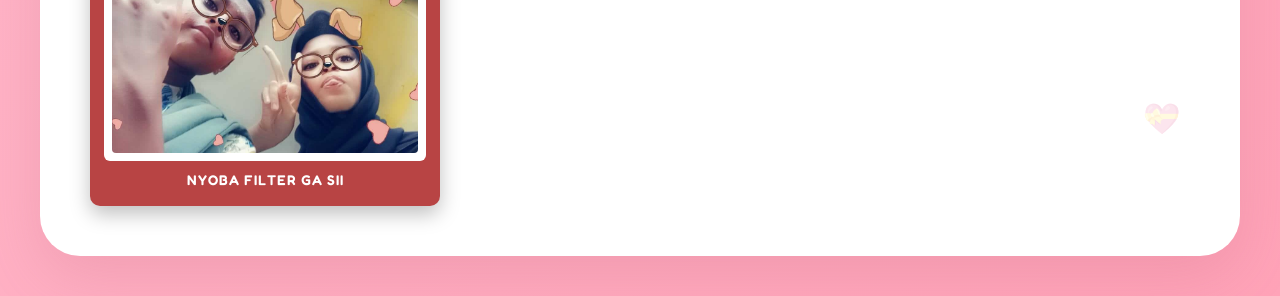
<file: memori.html>
<!DOCTYPE html>
<html lang="id">

<head>
    <meta charset="UTF-8">
    <meta name="viewport" content="width=device-width, initial-scale=1.0">
    <title>For Qila - Valentine's Day</title>
    <link
        href="https://fonts.googleapis.com/css2?family=Fredoka:wght@400;500;600;700&family=Poppins:wght@400;500;600&display=swap"
        rel="stylesheet">
    <style>
        * {
            margin: 0;
            padding: 0;
            box-sizing: border-box;
        }

        body {
            font-family: 'Fredoka', sans-serif;
            background: linear-gradient(135deg, #ffd4e5 0%, #ffb3c6 50%, #ffa3b8 100%);
            min-height: 100vh;
            padding: 40px 20px;
            position: relative;
        }

        /* Decorative floating hearts */
        body::before,
        body::after {
            content: '💕';
            position: fixed;
            font-size: 40px;
            opacity: 0.1;
            animation: float 6s ease-in-out infinite;
            z-index: 0;
        }

        body::before {
            top: 10%;
            left: 5%;
            animation-delay: 0s;
        }

        body::after {
            bottom: 10%;
            right: 5%;
            animation-delay: 3s;
        }

        @keyframes float {

            0%,
            100% {
                transform: translateY(0px) rotate(0deg);
            }

            50% {
                transform: translateY(-20px) rotate(10deg);
            }
        }

        .container {
            max-width: 1200px;
            margin: 0 auto;
            background: #ffffff;
            border-radius: 40px;
            padding: 50px 40px;
            box-shadow: 0 20px 60px rgba(184, 88, 114, 0.2);
            position: relative;
            z-index: 1;
        }

        .header {
            text-align: center;
            margin-bottom: 50px;
        }

        .header h1 {
            font-size: 48px;
            color: #c85a7a;
            font-weight: 700;
            margin-bottom: 10px;
            text-shadow: 2px 2px 0px rgba(200, 90, 122, 0.1);
        }

        .header p {
            font-size: 18px;
            color: #a86578;
            font-weight: 500;
        }

        /* Gallery Grid Layout */
        .gallery-grid {
            display: grid;
            grid-template-columns: 1fr 1fr 1fr;
            grid-template-rows: repeat(2, 1fr);
            gap: 25px;
            max-width: 1100px;
            margin: 0 auto;
        }

        /* Left Column - 2 photos stacked */
        .photo-card:nth-child(1) {
            grid-column: 1;
            grid-row: 1;
        }

        .photo-card:nth-child(2) {
            grid-column: 1;
            grid-row: 2;
        }

        /* Center Column - 2 photos stacked */
        .photo-card:nth-child(3) {
            grid-column: 2;
            grid-row: 1;
        }

        .photo-card:nth-child(4) {
            grid-column: 2;
            grid-row: 2;
        }

        /* Right Column - 2 photos stacked */
        .photo-card:nth-child(5) {
            grid-column: 3;
            grid-row: 1;
        }

        .photo-card:nth-child(6) {
            grid-column: 3;
            grid-row: 2;
        }

        /* Photo Card Style */
        .photo-card {
            background: #c85a7a;
            border-radius: 15px;
            overflow: hidden;
            box-shadow: 0 8px 20px rgba(200, 90, 122, 0.25);
            transition: all 0.4s cubic-bezier(0.175, 0.885, 0.32, 1.275);
            cursor: pointer;
            position: relative;
        }

        .photo-card::before {
            content: '';
            position: absolute;
            top: 0;
            left: 0;
            width: 100%;
            height: 100%;
            background: rgba(255, 255, 255, 0);
            transition: background 0.3s ease;
            z-index: 1;
            pointer-events: none;
        }

        .photo-card:hover {
            transform: scale(1.05) rotate(1deg);
            box-shadow: 0 15px 35px rgba(200, 90, 122, 0.4);
            z-index: 10;
        }

        .photo-card:hover::before {
            background: rgba(255, 255, 255, 0.1);
        }

        /* POLAROID STYLE */
        .photo-card.polaroid {
            background: #b84444;
            /* merah frame */
            padding: 14px 14px 18px;
            border-radius: 10px;
            box-shadow: 0 8px 20px rgba(0, 0, 0, 0.25);
            transition: transform 0.3s ease;
        }

        .photo-card.polaroid:hover {
            transform: scale(1.03);
        }

        /* area foto */
        .polaroid-inner {
            background: #fff;
            padding: 8px;
            border-radius: 6px;
        }

        .polaroid-inner img {
            width: 100%;
            height: 220px;
            object-fit: cover;
            border-radius: 4px;
            display: block;
        }

        /* text bawah */
        .polaroid-text {
            margin-top: 10px;
            text-align: center;
            color: #fff;
            font-size: 14px;
            font-weight: 600;
            letter-spacing: 1px;
        }


        .photo-wrapper {
            width: 100%;
            height: 280px;
            overflow: hidden;
            background: #f5f5f5;
        }

        .photo-wrapper img {
            width: 100%;
            height: 100%;
            object-fit: cover;
            display: block;
            transition: transform 0.4s ease;
        }

        .photo-card:hover .photo-wrapper img {
            transform: scale(1.1);
        }

        .photo-caption {
            background: #c85a7a;
            padding: 20px;
            text-align: center;
        }

        .photo-caption p {
            color: #ffffff;
            font-size: 16px;
            font-weight: 600;
            letter-spacing: 1px;
            text-transform: uppercase;
        }

        /* Decorative elements */
        .heart-decoration {
            position: absolute;
            font-size: 30px;
            opacity: 0.15;
            pointer-events: none;
        }

        .heart-decoration:nth-of-type(1) {
            top: 50px;
            left: 30px;
            animation: float 5s ease-in-out infinite;
        }

        .heart-decoration:nth-of-type(2) {
            top: 100px;
            right: 40px;
            animation: float 6s ease-in-out infinite 1s;
        }

        .heart-decoration:nth-of-type(3) {
            bottom: 80px;
            left: 50px;
            animation: float 7s ease-in-out infinite 2s;
        }

        .heart-decoration:nth-of-type(4) {
            bottom: 120px;
            right: 60px;
            animation: float 5.5s ease-in-out infinite 1.5s;
        }

        /* Responsive Design */
        @media (max-width: 1024px) {
            .gallery-grid {
                grid-template-columns: repeat(2, 1fr);
                grid-template-rows: auto;
                gap: 20px;
            }

            .photo-card:nth-child(1),
            .photo-card:nth-child(2),
            .photo-card:nth-child(3),
            .photo-card:nth-child(4),
            .photo-card:nth-child(5),
            .photo-card:nth-child(6) {
                grid-column: auto;
                grid-row: auto;
            }

            .photo-wrapper {
                height: 250px;
            }

            .header h1 {
                font-size: 38px;
            }
        }

        @media (max-width: 768px) {
            .container {
                padding: 35px 25px;
                border-radius: 30px;
            }

            .header {
                margin-bottom: 35px;
            }

            .header h1 {
                font-size: 32px;
                margin-top: 60px;
            }

            .header p {
                font-size: 16px;
            }

            .gallery-grid {
                grid-template-columns: 1fr;
                gap: 20px;
            }

            .photo-wrapper {
                height: 300px;
            }

            .photo-caption p {
                font-size: 14px;
            }
        }

        @media (max-width: 480px) {
            body {
                padding: 20px 10px;
            }

            .container {
                padding: 25px 15px;
                border-radius: 25px;
            }

            .header h1 {
                font-size: 28px;
                padding-top: 12px;
            }

            .header p {
                font-size: 14px;
            }

            .photo-wrapper {
                height: 250px;
            }

           
            
        }

        /* Animation for page load */
        .photo-card {
            animation: fadeInUp 0.6s ease-out backwards;
        }

        .photo-card:nth-child(1) {
            animation-delay: 0.1s;
        }

        .photo-card:nth-child(2) {
            animation-delay: 0.2s;
        }

        .photo-card:nth-child(3) {
            animation-delay: 0.3s;
        }

        .photo-card:nth-child(4) {
            animation-delay: 0.4s;
        }

        .photo-card:nth-child(5) {
            animation-delay: 0.5s;
        }

        .photo-card:nth-child(6) {
            animation-delay: 0.6s;
        }

        @keyframes fadeInUp {
            from {
                opacity: 0;
                transform: translateY(30px);
            }

            to {
                opacity: 1;
                transform: translateY(0);
            }
        }

        .header {
            animation: fadeIn 0.8s ease-out;
        }

        @keyframes fadeIn {
            from {
                opacity: 0;
            }

            to {
                opacity: 1;
            }
        }

        /* Back Button */
        .back-button {
            position: absolute;
            top: 25px;
            left: 30px;
            background: linear-gradient(135deg, #ff8fb1, #ff6f9f);
            color: white;
            text-decoration: none;
            padding: 10px 20px;
            border-radius: 25px;
            font-size: 14px;
            font-weight: 600;
            box-shadow: 0 6px 15px rgba(255, 111, 159, 0.4);
            transition: all 0.3s ease;
            z-index: 20;
        }

        .back-button:hover {
            transform: translateY(-2px);
            box-shadow: 0 10px 25px rgba(255, 111, 159, 0.6);
        }

        .back-button:active {
            transform: translateY(0);
        }
    </style>
</head>

<body>
    <div class="container">
        <a href="iya.html" class="back-button">← Kembali</a>

        <!-- Decorative Hearts -->
        <div class="heart-decoration">💕</div>
        <div class="heart-decoration">💖</div>
        <div class="heart-decoration">💗</div>
        <div class="heart-decoration">💝</div>

        <!-- Header -->
        <div class="header">
            <h1>Foto Yang Bisa Qila Liat 💕</h1>
            <p>Semua foto aslinya spesial toty cuma ambil beberapa liat ampe selese yaa qilaa</p>
        </div>

        <!-- Gallery Grid -->
        <div class="gallery-grid">
           


            <!-- Photo 2 -->
            <div class="photo-card polaroid">
                <div class="polaroid-inner">
                    <img src="image/memori2.jpg" alt="">
                </div>
                <div class="polaroid-text">FOTO PHOTOBOX</div>
            </div>


            <!-- Photo 3 -->
            <div class="photo-card polaroid">
                <div class="polaroid-inner">
                    <img src="image/memori3.jpeg" alt="">
                </div>
                <div class="polaroid-text">MOMOYO BARENG</div>
            </div>


            <!-- Photo 4 -->

            <div class="photo-card polaroid">
                <div class="polaroid-inner">
                    <img src="image/memori4.jpeg" alt="">
                </div>
                <div class="polaroid-text">GELANG COUPLE</div>
            </div>

            <!-- Photo 5 -->

            <div class="photo-card polaroid">
                <div class="polaroid-inner">
                    <img src="image/memori5.jpeg" alt="">
                </div>
                <div class="polaroid-text">NYOBA FILTER PART 2</div>
            </div>

            <!-- Photo 6 -->
            <div class="photo-card polaroid">
                <div class="polaroid-inner">
                    <img src="image/memori6.jpeg" alt="">
                </div>
                <div class="polaroid-text">GABUT SEBELUM PULANG</div>
            </div>

            <!-- Photo 7 -->
            <div class="photo-card polaroid">
                <div class="polaroid-inner">
                    <img src="image/memori7.jpeg" alt="">
                </div>
                <div class="polaroid-text">PULSEK BARENG</div>
            </div>

            <!-- Photo 8 -->
            <div class="photo-card polaroid">
                <div class="polaroid-inner">
                    <img src="image/memori8.jpeg" alt="">
                </div>
                <div class="polaroid-text">NYARI GLEANG CERITANYA</div>
            </div>

            <!-- Photo 9 -->
            <div class="photo-card polaroid">
                <div class="polaroid-inner">
                    <img src="image/memori9.jpeg" alt="">
                </div>
                <div class="polaroid-text">KEJEBAK HUJAN DEPAN SMANSA</div>
            </div>

            <!-- Photo 10 -->
            <div class="photo-card polaroid">
                <div class="polaroid-inner">
                    <img src="image/memori10.jpeg" alt="">
                </div>
                <div class="polaroid-text">SPESIALL QILAA ULTAHHHH</div>
            </div>

             <!-- Photo 1 -->
            <div class="photo-card polaroid">
                <div class="polaroid-inner">
                    <img src="image/memori1.jpg" alt="">
                </div>
                <div class="polaroid-text">PHOTOBOX LAGI</div>
            </div>
            
            <!-- PHOTO 11 -->
            <div class="photo-card polaroid">
                <div class="polaroid-inner">
                    <img src="image/memori11.jpg" alt="">
                </div>
                <div class="polaroid-text">BERANGKAT BARENG</div>
            </div>
            
            <!-- PHOTO 12 -->
            <div class="photo-card polaroid">
                <div class="polaroid-inner">
                    <img src="image/memori13.jpg" alt="">
                </div>
                <div class="polaroid-text">MY FAVORITE PICTURE</div>
            </div>
            
            <!-- PHOTO 13 -->
            <div class="photo-card polaroid">
                <div class="polaroid-inner">
                    <img src="image/memori12.jpg" alt="">
                </div>
                <div class="polaroid-text">NYOBA FILTER GA SII</div>
            </div>
        </div>
    </div>
</body>


</html>
</file>
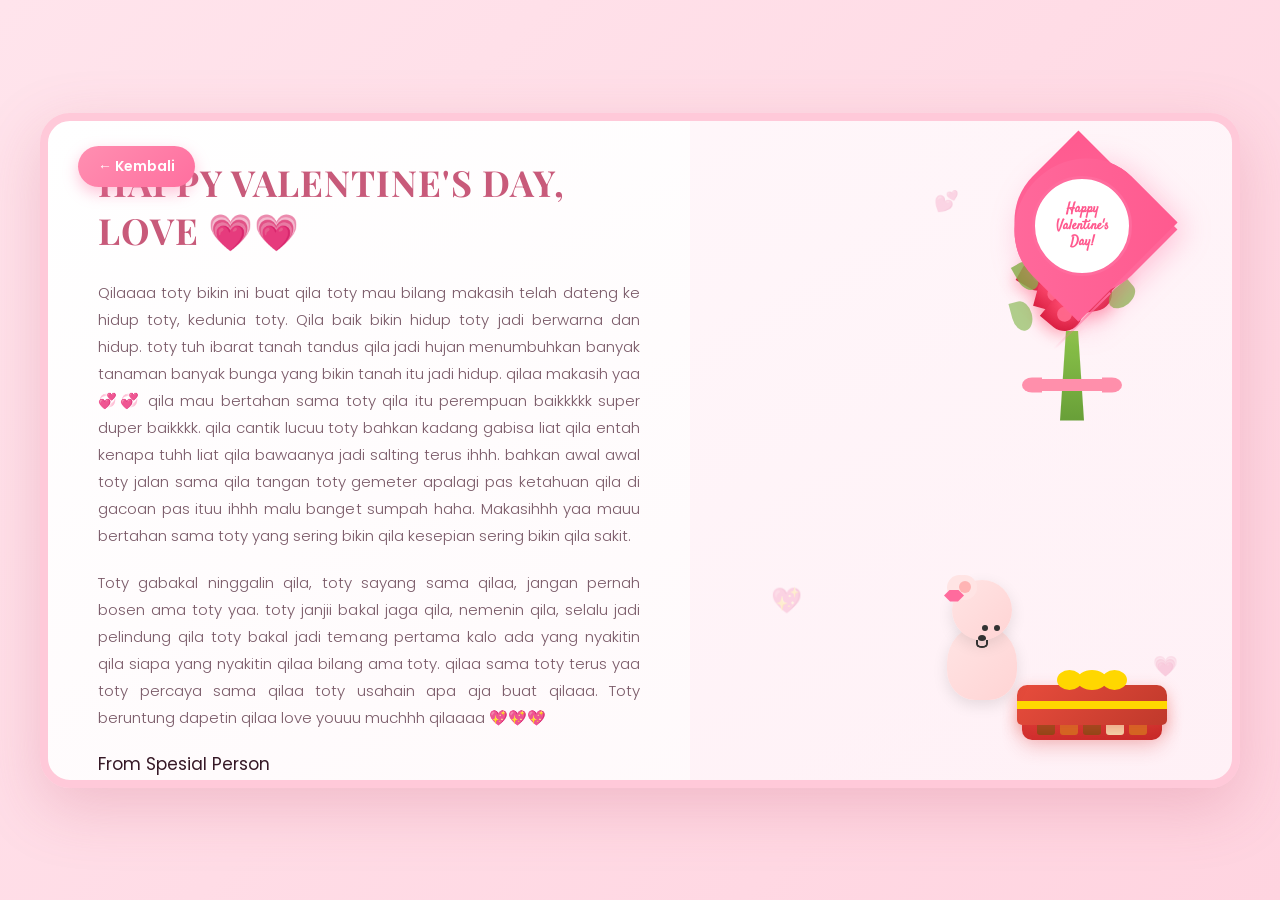
<file: surat.html>
<!DOCTYPE html>
<html lang="en">

<head>
    <meta charset="UTF-8">
    <meta name="viewport" content="width=device-width, initial-scale=1.0">
    <title>For Qila - Valentine's Day</title>
    <link
        href="https://fonts.googleapis.com/css2?family=Playfair+Display:wght@400;600;700&family=Satisfy&family=Poppins:wght@300;400;500&display=swap"
        rel="stylesheet">
    <style>
        * {
            margin: 0;
            padding: 0;
            box-sizing: border-box;
        }

        body {
            font-family: 'Poppins', sans-serif;
            background: linear-gradient(135deg, #ffe4ec 0%, #ffd4e0 100%);
            min-height: 100vh;
            display: flex;
            justify-content: center;
            align-items: center;
            padding: 20px;
        }

        .card-container {
            width: 100%;
            max-width: 1200px;
            aspect-ratio: 16/9;
            background: linear-gradient(to bottom right, #ffffff 0%, #fff8fa 100%);
            border-radius: 30px;
            box-shadow: 0 20px 60px rgba(200, 90, 120, 0.25);
            border: 8px solid #ffc9d9;
            display: flex;
            overflow: hidden;
            position: relative;
        }

        /* Left Side - Text Area */
        .text-section {
            flex: 1;
            padding: 60px 50px;
            display: flex;
            flex-direction: column;
            justify-content: center;
            position: relative;
            z-index: 2;
        }

        .card-title {
            font-family: 'Playfair Display', serif;
            font-size: 36px;
            font-weight: 700;
            color: #c85a7a;
            margin-bottom: 25px;
            letter-spacing: 1px;
            text-transform: uppercase;
            margin-top: 80px;
        }

        .card-paragraph {
            font-family: 'Poppins', sans-serif;
            font-size: 15px;
            line-height: 1.8;
            color: #7a5a68;
            margin-bottom: 20px;
            text-align: justify;
            font-weight: 300;
        }

        .card-signature {
            font-family: 'Satisfy', cursive;
            font-size: 22px;
            color: #c85a7a;
            margin-top: 10px;
            text-align: left;
        }

        .signature-line {
            font-family: 'Poppins', sans-serif;
            font-size: 17px;
            color: #361826;
            font-weight: 400;
            margin-bottom: 3px;
        }

        /* Right Side - Illustration Area */
        .illustration-section {
            flex: 1;
            position: relative;
            display: flex;
            align-items: center;
            justify-content: center;
            background: linear-gradient(135deg, rgba(255, 230, 240, 0.3) 0%, rgba(255, 210, 230, 0.2) 100%);
        }

        /* Heart Balloon */
        .heart-balloon {
            position: absolute;
            top: 40px;
            right: 80px;
            width: 140px;
            height: 140px;
            z-index: 5;
        }

        .balloon-heart {
            width: 140px;
            height: 130px;
            background: linear-gradient(135deg, #ff6b9d 0%, #ff5a8f 100%);
            position: relative;
            border-radius: 50% 50% 0 0;
            transform: rotate(-45deg);
            box-shadow: 0 10px 30px rgba(255, 107, 157, 0.4);
        }

        .balloon-heart::before,
        .balloon-heart::after {
            content: '';
            position: absolute;
            width: 140px;
            height: 130px;
            background: linear-gradient(135deg, #ff6b9d 0%, #ff5a8f 100%);
            border-radius: 50% 50% 0 0;
        }

        .balloon-heart::before {
            transform: rotate(-90deg);
        }

        .balloon-heart::after {
            transform: rotate(0deg);
        }

        .balloon-text {
            position: absolute;
            top: 50%;
            left: 50%;
            transform: translate(-50%, -50%) rotate(45deg);
            background: white;
            border-radius: 50%;
            width: 100px;
            height: 100px;
            display: flex;
            align-items: center;
            justify-content: center;
            text-align: center;
            font-family: 'Satisfy', cursive;
            font-size: 14px;
            color: #ff5a8f;
            font-weight: 600;
            padding: 10px;
            border: 3px solid #ff6b9d;
            z-index: 10;
            line-height: 1.2;
        }

        .balloon-string {
            position: absolute;
            bottom: -60px;
            left: 50%;
            transform: translateX(-50%) rotate(45deg);
            width: 2px;
            height: 80px;
            background: linear-gradient(to bottom, #ff6b9d, transparent);
        }

        /* Rose Bouquet */
        .rose-bouquet {
            position: absolute;
            top: 120px;
            right: 100px;
            width: 120px;
            height: 180px;
            z-index: 4;
        }

        .bouquet-wrapper {
            position: relative;
            width: 100%;
            height: 100%;
        }

        .rose {
            position: absolute;
            width: 35px;
            height: 35px;
            background: radial-gradient(circle at 30% 30%, #ff4466, #cc1133);
            border-radius: 50% 50% 50% 0;
            box-shadow: 0 5px 15px rgba(255, 68, 102, 0.4);
        }

        .rose::before {
            content: '';
            position: absolute;
            top: 50%;
            left: 50%;
            transform: translate(-50%, -50%);
            width: 15px;
            height: 15px;
            background: #ff6688;
            border-radius: 50%;
        }

        .rose:nth-child(1) {
            top: 0;
            left: 35px;
            transform: rotate(-20deg);
        }

        .rose:nth-child(2) {
            top: 15px;
            left: 10px;
            transform: rotate(30deg);
        }

        .rose:nth-child(3) {
            top: 15px;
            right: 10px;
            transform: rotate(-45deg);
        }

        .rose:nth-child(4) {
            top: 35px;
            left: 25px;
            transform: rotate(15deg);
        }

        .rose:nth-child(5) {
            top: 35px;
            right: 20px;
            transform: rotate(-10deg);
        }

        .rose:nth-child(6) {
            top: 55px;
            left: 35px;
            transform: rotate(40deg);
        }

        .bouquet-stem {
            position: absolute;
            bottom: 0;
            left: 50%;
            transform: translateX(-50%);
            width: 60px;
            height: 90px;
            background: linear-gradient(to bottom, #8bc34a, #689f38);
            clip-path: polygon(40% 0, 60% 0, 70% 100%, 30% 100%);
        }

        .bouquet-ribbon {
            position: absolute;
            bottom: 30px;
            left: 50%;
            transform: translateX(-50%);
            width: 70px;
            height: 12px;
            background: #ff8fab;
            border-radius: 2px;
        }

        .bouquet-ribbon::before,
        .bouquet-ribbon::after {
            content: '';
            position: absolute;
            top: 50%;
            width: 20px;
            height: 15px;
            background: #ff8fab;
            border-radius: 0 50% 50% 0;
        }

        .bouquet-ribbon::before {
            left: -15px;
            transform: translateY(-50%) rotate(180deg);
        }

        .bouquet-ribbon::after {
            right: -15px;
            transform: translateY(-50%);
        }

        /* Leaves decoration */
        .leaf {
            position: absolute;
            width: 20px;
            height: 30px;
            background: #7cb342;
            border-radius: 0 50% 50% 50%;
            transform: rotate(45deg);
        }

        .leaf:nth-child(7) {
            top: 20px;
            left: 5px;
            transform: rotate(-30deg);
            opacity: 0.8;
        }

        .leaf:nth-child(8) {
            top: 40px;
            right: 0;
            transform: rotate(50deg);
            opacity: 0.7;
        }

        .leaf:nth-child(9) {
            top: 60px;
            left: 0;
            transform: rotate(-15deg);
            opacity: 0.6;
        }

        /* Teddy Bear */
        .teddy-bear {
            position: absolute;
            bottom: 80px;
            right: 200px;
            width: 100px;
            height: 120px;
            z-index: 3;
        }

        .bear-body {
            position: absolute;
            bottom: 0;
            left: 50%;
            transform: translateX(-50%);
            width: 70px;
            height: 75px;
            background: linear-gradient(135deg, #ffe4e4 0%, #ffd4d4 100%);
            border-radius: 50% 50% 40% 40%;
            box-shadow: 0 5px 15px rgba(0, 0, 0, 0.1);
        }

        .bear-head {
            position: absolute;
            top: 0;
            left: 50%;
            transform: translateX(-50%);
            width: 60px;
            height: 60px;
            background: linear-gradient(135deg, #ffe4e4 0%, #ffd4d4 100%);
            border-radius: 50%;
            box-shadow: 0 5px 15px rgba(0, 0, 0, 0.1);
        }

        .bear-ear {
            position: absolute;
            width: 25px;
            height: 25px;
            background: #ffe4e4;
            border-radius: 50%;
            top: -5px;
        }

        .bear-ear:first-of-type {
            left: -5px;
        }

        .bear-ear:last-of-type {
            right: -5px;
        }

        .bear-ear::after {
            content: '';
            position: absolute;
            top: 50%;
            left: 50%;
            transform: translate(-50%, -50%);
            width: 12px;
            height: 12px;
            background: #ffb4b4;
            border-radius: 50%;
        }

        .bear-face {
            position: absolute;
            top: 50%;
            left: 50%;
            transform: translate(-50%, -50%);
        }

        .bear-eye {
            position: absolute;
            width: 6px;
            height: 6px;
            background: #333;
            border-radius: 50%;
            top: 15px;
        }

        .bear-eye:first-of-type {
            left: 12px;
        }

        .bear-eye:last-of-type {
            right: 12px;
        }

        .bear-nose {
            position: absolute;
            top: 25px;
            left: 50%;
            transform: translateX(-50%);
            width: 8px;
            height: 6px;
            background: #333;
            border-radius: 50% 50% 50% 50% / 60% 60% 40% 40%;
        }

        .bear-mouth {
            position: absolute;
            top: 30px;
            left: 50%;
            transform: translateX(-50%);
            width: 12px;
            height: 8px;
            border: 2px solid #333;
            border-top: none;
            border-radius: 0 0 50% 50%;
        }

        .bear-bow {
            position: absolute;
            top: 10px;
            left: -8px;
            width: 20px;
            height: 12px;
            background: #ff6b9d;
            clip-path: polygon(0 50%, 30% 0, 70% 0, 100% 50%, 70% 100%, 30% 100%);
        }

        /* Chocolate Box */
        .chocolate-box {
            position: absolute;
            bottom: 40px;
            right: 70px;
            width: 140px;
            height: 50px;
            z-index: 2;
        }

        .box-bottom {
            position: absolute;
            bottom: 0;
            width: 140px;
            height: 35px;
            background: linear-gradient(135deg, #d32f2f 0%, #c62828 100%);
            border-radius: 10px;
            box-shadow: 0 5px 20px rgba(211, 47, 47, 0.3);
        }

        .box-top {
            position: absolute;
            bottom: 15px;
            left: 50%;
            transform: translateX(-50%);
            width: 150px;
            height: 40px;
            background: linear-gradient(135deg, #e74c3c 0%, #c0392b 100%);
            border-radius: 10px 10px 5px 5px;
            box-shadow: 0 5px 15px rgba(231, 76, 60, 0.4);
            transform-origin: bottom center;
        }

        .box-ribbon {
            position: absolute;
            top: 50%;
            left: 50%;
            transform: translate(-50%, -50%);
            width: 100%;
            height: 8px;
            background: #ffd700;
        }

        .box-bow {
            position: absolute;
            top: -15px;
            left: 50%;
            transform: translateX(-50%);
            width: 30px;
            height: 20px;
            background: #ffd700;
            border-radius: 50%;
        }

        .box-bow::before,
        .box-bow::after {
            content: '';
            position: absolute;
            top: 50%;
            width: 25px;
            height: 20px;
            background: #ffd700;
            border-radius: 50%;
            transform: translateY(-50%);
        }

        .box-bow::before {
            left: -20px;
        }

        .box-bow::after {
            right: -20px;
        }

        .chocolate {
            position: absolute;
            bottom: 5px;
            width: 18px;
            height: 18px;
            border-radius: 3px;
        }

        .chocolate:nth-child(1) {
            left: 15px;
            background: #8b4513;
        }

        .chocolate:nth-child(2) {
            left: 38px;
            background: #d2691e;
        }

        .chocolate:nth-child(3) {
            left: 61px;
            background: #8b4513;
        }

        .chocolate:nth-child(4) {
            left: 84px;
            background: #f5deb3;
        }

        .chocolate:nth-child(5) {
            right: 15px;
            background: #d2691e;
        }

        /* Floating hearts decoration */
        .floating-heart {
            position: absolute;
            font-size: 20px;
            opacity: 0.2;
            animation: floatHeart 4s ease-in-out infinite;
        }

        .floating-heart:nth-child(1) {
            top: 10%;
            left: 45%;
            animation-delay: 0s;
        }

        .floating-heart:nth-child(2) {
            top: 70%;
            left: 15%;
            animation-delay: 1s;
            font-size: 25px;
        }

        .floating-heart:nth-child(3) {
            bottom: 15%;
            right: 10%;
            animation-delay: 2s;
        }

        @keyframes floatHeart {

            0%,
            100% {
                transform: translateY(0) rotate(0deg);
            }

            50% {
                transform: translateY(-15px) rotate(10deg);
            }
        }

        /* Responsive Design */
        @media (max-width: 1024px) {
            .card-container {
                flex-direction: column;
                aspect-ratio: auto;
                max-width: 700px;
            }

            .text-section {
                padding: 40px 35px;
            }

            .card-title {
                font-size: 28px;
            }

            .card-paragraph {
                font-size: 14px;
            }

            .illustration-section {
                min-height: 400px;
            }

            .heart-balloon {
                top: 30px;
                right: 50px;
                transform: scale(0.9);
            }

            .rose-bouquet {
                top: 100px;
                right: 70px;
                transform: scale(0.9);
            }

            .teddy-bear {
                bottom: 60px;
                right: 150px;
                transform: scale(0.85);
            }

            .chocolate-box {
                bottom: 30px;
                right: 50px;
                transform: scale(0.9);
            }
        }

        @media (max-width: 768px) {
            .card-container {
                border: 5px solid #ffc9d9;
                border-radius: 20px;
            }

            .text-section {
                padding: 30px 25px;
            }

            .card-title {
                font-size: 24px;
                margin-bottom: 20px;
            }

            .card-paragraph {
                font-size: 13px;
                line-height: 1.7;
            }

            .illustration-section {
                min-height: 350px;
            }

            .heart-balloon {
                top: 25px;
                right: 40px;
                transform: scale(0.75);
            }

            .rose-bouquet {
                top: 80px;
                right: 50px;
                transform: scale(0.75);
            }

            .teddy-bear {
                bottom: 50px;
                right: 120px;
                transform: scale(0.7);
            }

            .chocolate-box {
                bottom: 25px;
                right: 40px;
                transform: scale(0.75);
            }
        }

        @media (max-width: 480px) {
            .text-section {
                padding: 25px 20px;
            }

            .card-title {
                font-size: 20px;
            }

            .card-paragraph {
                font-size: 12px;
            }

            .card-signature {
                font-size: 18px;
            }

            .illustration-section {
                min-height: 300px;
            }

            .heart-balloon,
            .rose-bouquet,
            .teddy-bear,
            .chocolate-box {
                transform: scale(0.6);
            }

        }

        /* Back Button */
        .back-button {
            position: absolute;
            top: 25px;
            left: 30px;
            background: linear-gradient(135deg, #ff8fb1, #ff6f9f);
            color: white;
            text-decoration: none;
            padding: 10px 20px;
            border-radius: 25px;
            font-size: 14px;
            font-weight: 600;
            box-shadow: 0 6px 15px rgba(255, 111, 159, 0.4);
            transition: all 0.3s ease;
            z-index: 20;
        }

        .back-button:hover {
            transform: translateY(-2px);
            box-shadow: 0 10px 25px rgba(255, 111, 159, 0.6);
        }

        .back-button:active {
            transform: translateY(0);
        }
    </style>
</head>

<body>
    <div class="card-container">
        <a href="iya.html" class="back-button">← Kembali</a>
        <!-- Left Side - Text Section -->
        <div class="text-section">
            <h1 class="card-title">Happy Valentine's Day, Love 💗💗</h1>

            <p class="card-paragraph">
                Qilaaaa toty bikin ini buat qila toty mau bilang makasih telah dateng ke hidup toty, kedunia toty. Qila
                baik bikin hidup toty jadi berwarna dan hidup.
                toty tuh ibarat tanah tandus qila jadi hujan menumbuhkan banyak tanaman banyak bunga yang bikin tanah
                itu jadi hidup. qilaa makasih yaa💞💞
                qila mau bertahan sama toty qila itu perempuan baikkkkk super duper baikkkk. qila cantik lucuu toty
                bahkan kadang gabisa liat qila entah kenapa tuhh
                liat qila bawaanya jadi salting terus ihhh. bahkan awal awal toty jalan sama qila tangan toty gemeter
                apalagi pas ketahuan qila di gacoan pas ituu
                ihhh malu banget sumpah haha. Makasihhh yaa mauu bertahan sama toty yang sering bikin qila kesepian
                sering bikin qila sakit.
            </p>

            <p class="card-paragraph">
                Toty gabakal ninggalin qila, toty sayang sama qilaa, jangan pernah bosen ama toty yaa. toty janjii
                bakal jaga qila, nemenin qila, selalu jadi pelindung qila toty bakal jadi temang pertama kalo ada yang
                 nyakitin qila siapa yang nyakitin qilaa bilang ama toty. qilaa sama toty terus yaa toty percaya sama qilaa 
                 toty usahain apa aja buat qilaaa. Toty beruntung dapetin qilaa love youuu muchhh qilaaaa 💖💖💖
            </p>

            <div class="signature-line">From Spesial Person</div>
            <div class="card-signature">The love of your life toty♡</div>
        </div>

        <!-- Right Side - Illustration Section -->
        <div class="illustration-section">
            <!-- Floating hearts decoration -->
            <div class="floating-heart">💕</div>
            <div class="floating-heart">💖</div>
            <div class="floating-heart">💗</div>

            <!-- Heart Balloon -->
            <div class="heart-balloon">
                <div class="balloon-heart">
                    <div class="balloon-text">Happy<br>Valentine's<br>Day!</div>
                </div>
                <div class="balloon-string"></div>
            </div>

            <!-- Rose Bouquet -->
            <div class="rose-bouquet">
                <div class="bouquet-wrapper">
                    <div class="rose"></div>
                    <div class="rose"></div>
                    <div class="rose"></div>
                    <div class="rose"></div>
                    <div class="rose"></div>
                    <div class="rose"></div>
                    <div class="leaf"></div>
                    <div class="leaf"></div>
                    <div class="leaf"></div>
                    <div class="bouquet-stem"></div>
                    <div class="bouquet-ribbon"></div>
                </div>
            </div>

            <!-- Teddy Bear -->
            <div class="teddy-bear">
                <div class="bear-body"></div>
                <div class="bear-head">
                    <div class="bear-ear"></div>
                    <div class="bear-ear"></div>
                    <div class="bear-face">
                        <div class="bear-eye"></div>
                        <div class="bear-eye"></div>
                        <div class="bear-nose"></div>
                        <div class="bear-mouth"></div>
                    </div>
                    <div class="bear-bow"></div>
                </div>
            </div>

            <!-- Chocolate Box -->
            <div class="chocolate-box">
                <div class="box-bottom">
                    <div class="chocolate"></div>
                    <div class="chocolate"></div>
                    <div class="chocolate"></div>
                    <div class="chocolate"></div>
                    <div class="chocolate"></div>
                </div>
                <div class="box-top">
                    <div class="box-ribbon"></div>
                    <div class="box-bow"></div>
                </div>
            </div>
        </div>
    </div>
</body>

</html>
</file>
<file: main.css>
*,
*::after,
*::before {
  padding: 0;
  margin: 0;
  box-sizing: border-box;
}

:root {
  --dark-color: #000;
}

body {
  display: flex;
  align-items: flex-end;
  justify-content: center;
  min-height: 100vh;
  background-color: var(--dark-color);
  overflow: hidden;
  perspective: 1000px;
}

.night {
  position: fixed;
  left: 50%;
  top: 0;
  transform: translateX(-50%);
  width: 100%;
  height: 100%;
  filter: blur(0.1vmin);
  background-image: radial-gradient(ellipse at top, transparent 0%, var(--dark-color)), radial-gradient(ellipse at bottom, var(--dark-color), rgba(145, 233, 255, 0.2)), repeating-linear-gradient(220deg, rgb(0, 0, 0) 0px, rgb(0, 0, 0) 19px, transparent 19px, transparent 22px), repeating-linear-gradient(189deg, rgb(0, 0, 0) 0px, rgb(0, 0, 0) 19px, transparent 19px, transparent 22px), repeating-linear-gradient(148deg, rgb(0, 0, 0) 0px, rgb(0, 0, 0) 19px, transparent 19px, transparent 22px), linear-gradient(90deg, rgb(7, 107, 42), rgb(240, 240, 240));
}

.flowers {
  position: relative;
  transform: scale(0.9);
  pointer-events: none;
}

.flower {
  position: absolute;
  bottom: 10vmin;
  transform-origin: bottom center;
  z-index: 10;
  --fl-speed: 0.3s;
}
.flower--1 {
  -webkit-animation: moving-flower-1 4s linear infinite;
          animation: moving-flower-1 4s linear infinite;
}
.flower--1 .flower__line {
  height: 70vmin;
  -webkit-animation-delay: 0.3s;
          animation-delay: 0.3s;
}
.flower--1 .flower__line__leaf--1 {
  -webkit-animation: blooming-leaf-right var(--fl-speed) 1.6s backwards;
          animation: blooming-leaf-right var(--fl-speed) 1.6s backwards;
}
.flower--1 .flower__line__leaf--2 {
  -webkit-animation: blooming-leaf-right var(--fl-speed) 1.4s backwards;
          animation: blooming-leaf-right var(--fl-speed) 1.4s backwards;
}
.flower--1 .flower__line__leaf--3 {
  -webkit-animation: blooming-leaf-left var(--fl-speed) 1.2s backwards;
          animation: blooming-leaf-left var(--fl-speed) 1.2s backwards;
}
.flower--1 .flower__line__leaf--4 {
  -webkit-animation: blooming-leaf-left var(--fl-speed) 1s backwards;
          animation: blooming-leaf-left var(--fl-speed) 1s backwards;
}
.flower--1 .flower__line__leaf--5 {
  -webkit-animation: blooming-leaf-right var(--fl-speed) 1.8s backwards;
          animation: blooming-leaf-right var(--fl-speed) 1.8s backwards;
}
.flower--1 .flower__line__leaf--6 {
  -webkit-animation: blooming-leaf-left var(--fl-speed) 2s backwards;
          animation: blooming-leaf-left var(--fl-speed) 2s backwards;
}
.flower--2 {
  left: 50%;
  transform: rotate(20deg);
  -webkit-animation: moving-flower-2 4s linear infinite;
          animation: moving-flower-2 4s linear infinite;
}
.flower--2 .flower__line {
  height: 60vmin;
  -webkit-animation-delay: 0.6s;
          animation-delay: 0.6s;
}
.flower--2 .flower__line__leaf--1 {
  -webkit-animation: blooming-leaf-right var(--fl-speed) 1.9s backwards;
          animation: blooming-leaf-right var(--fl-speed) 1.9s backwards;
}
.flower--2 .flower__line__leaf--2 {
  -webkit-animation: blooming-leaf-right var(--fl-speed) 1.7s backwards;
          animation: blooming-leaf-right var(--fl-speed) 1.7s backwards;
}
.flower--2 .flower__line__leaf--3 {
  -webkit-animation: blooming-leaf-left var(--fl-speed) 1.5s backwards;
          animation: blooming-leaf-left var(--fl-speed) 1.5s backwards;
}
.flower--2 .flower__line__leaf--4 {
  -webkit-animation: blooming-leaf-left var(--fl-speed) 1.3s backwards;
          animation: blooming-leaf-left var(--fl-speed) 1.3s backwards;
}
.flower--3 {
  left: 50%;
  transform: rotate(-15deg);
  -webkit-animation: moving-flower-3 4s linear infinite;
          animation: moving-flower-3 4s linear infinite;
}
.flower--3 .flower__line {
  -webkit-animation-delay: 0.9s;
          animation-delay: 0.9s;
}
.flower--3 .flower__line__leaf--1 {
  -webkit-animation: blooming-leaf-right var(--fl-speed) 2.5s backwards;
          animation: blooming-leaf-right var(--fl-speed) 2.5s backwards;
}
.flower--3 .flower__line__leaf--2 {
  -webkit-animation: blooming-leaf-right var(--fl-speed) 2.3s backwards;
          animation: blooming-leaf-right var(--fl-speed) 2.3s backwards;
}
.flower--3 .flower__line__leaf--3 {
  -webkit-animation: blooming-leaf-left var(--fl-speed) 2.1s backwards;
          animation: blooming-leaf-left var(--fl-speed) 2.1s backwards;
}
.flower--3 .flower__line__leaf--4 {
  -webkit-animation: blooming-leaf-left var(--fl-speed) 1.9s backwards;
          animation: blooming-leaf-left var(--fl-speed) 1.9s backwards;
}
.flower__leafs {
  position: relative;
  -webkit-animation: blooming-flower 2s backwards;
          animation: blooming-flower 2s backwards;
}
.flower__leafs--1 {
  -webkit-animation-delay: 1.1s;
          animation-delay: 1.1s;
}
.flower__leafs--2 {
  -webkit-animation-delay: 1.4s;
          animation-delay: 1.4s;
}
.flower__leafs--3 {
  -webkit-animation-delay: 1.7s;
          animation-delay: 1.7s;
}
.flower__leafs::after {
  content: "";
  position: absolute;
  left: 0;
  top: 0;
  transform: translate(-50%, -100%);
  width: 8vmin;
  height: 8vmin;
  background-color: #6bf0ff;
  filter: blur(10vmin);
}
.flower__leaf {
  position: absolute;
  bottom: 0;
  left: 50%;
  width: 8vmin;
  height: 11vmin;
  border-radius: 51% 49% 47% 53%/44% 45% 55% 69%;
  background-color: #f672b0;
  background-image: linear-gradient(to top, #ee5286, #ee5286);
  transform-origin: bottom center;
  opacity: 0.9;
  box-shadow: inset 0 0 2vmin rgba(255, 255, 255, 0.5);
}
.flower__leaf--1 {
  transform: translate(-10%, 1%) rotateY(40deg) rotateX(-50deg);
}
.flower__leaf--2 {
  transform: translate(-50%, -4%) rotateX(40deg);
}
.flower__leaf--3 {
  transform: translate(-90%, 0%) rotateY(45deg) rotateX(50deg);
}
.flower__leaf--4 {
  width: 8vmin;
  height: 8vmin;
  transform-origin: bottom left;
  border-radius: 4vmin 10vmin 4vmin 4vmin;
  transform: translate(0%, 18%) rotateX(70deg) rotate(-43deg);
  background-image: linear-gradient(to top, #ee5286, #ee5286);
  z-index: 1;
  opacity: 0.8;
}
.flower__white-circle {
  position: absolute;
  left: -3.5vmin;
  top: -3vmin;
  width: 9vmin;
  height: 4vmin;
  border-radius: 50%;
  background-color: #fff;
}
.flower__white-circle::after {
  content: "";
  position: absolute;
  left: 50%;
  top: 45%;
  transform: translate(-50%, -50%);
  width: 60%;
  height: 60%;
  border-radius: inherit;
  background-image: repeating-linear-gradient(135deg, rgba(0, 0, 0, 0.03) 0px, rgba(0, 0, 0, 0.03) 1px, transparent 1px, transparent 12px), repeating-linear-gradient(45deg, rgba(0, 0, 0, 0.03) 0px, rgba(0, 0, 0, 0.03) 1px, transparent 1px, transparent 12px), repeating-linear-gradient(67.5deg, rgba(0, 0, 0, 0.03) 0px, rgba(0, 0, 0, 0.03) 1px, transparent 1px, transparent 12px), repeating-linear-gradient(135deg, rgba(0, 0, 0, 0.03) 0px, rgba(0, 0, 0, 0.03) 1px, transparent 1px, transparent 12px), repeating-linear-gradient(45deg, rgba(0, 0, 0, 0.03) 0px, rgba(0, 0, 0, 0.03) 1px, transparent 1px, transparent 12px), repeating-linear-gradient(112.5deg, rgba(0, 0, 0, 0.03) 0px, rgba(0, 0, 0, 0.03) 1px, transparent 1px, transparent 12px), repeating-linear-gradient(112.5deg, rgba(0, 0, 0, 0.03) 0px, rgba(0, 0, 0, 0.03) 1px, transparent 1px, transparent 12px), repeating-linear-gradient(45deg, rgba(0, 0, 0, 0.03) 0px, rgba(0, 0, 0, 0.03) 1px, transparent 1px, transparent 12px), repeating-linear-gradient(22.5deg, rgba(0, 0, 0, 0.03) 0px, rgba(0, 0, 0, 0.03) 1px, transparent 1px, transparent 12px), repeating-linear-gradient(45deg, rgba(0, 0, 0, 0.03) 0px, rgba(0, 0, 0, 0.03) 1px, transparent 1px, transparent 12px), repeating-linear-gradient(22.5deg, rgba(0, 0, 0, 0.03) 0px, rgba(0, 0, 0, 0.03) 1px, transparent 1px, transparent 12px), repeating-linear-gradient(135deg, rgba(0, 0, 0, 0.03) 0px, rgba(0, 0, 0, 0.03) 1px, transparent 1px, transparent 12px), repeating-linear-gradient(157.5deg, rgba(0, 0, 0, 0.03) 0px, rgba(0, 0, 0, 0.03) 1px, transparent 1px, transparent 12px), repeating-linear-gradient(67.5deg, rgba(0, 0, 0, 0.03) 0px, rgba(0, 0, 0, 0.03) 1px, transparent 1px, transparent 12px), repeating-linear-gradient(67.5deg, rgba(0, 0, 0, 0.03) 0px, rgba(0, 0, 0, 0.03) 1px, transparent 1px, transparent 12px), linear-gradient(90deg, rgb(127, 47, 21), rgb(255, 206, 0));
}
.flower__line {
  height: 55vmin;
  width: 1.5vmin;
  background-image: linear-gradient(to left, rgba(0, 0, 0, 0.2), transparent, rgba(255, 255, 255, 0.2)), linear-gradient(to top, transparent 10%, #583e08, #944415);
  box-shadow: inset 0 0 2px rgba(0, 0, 0, 0.5);
  -webkit-animation: grow-flower-tree 4s backwards;
          animation: grow-flower-tree 4s backwards;
}
.flower__line__leaf {
  --w: 7vmin;
  --h: calc(var(--w) + 2vmin);
  position: absolute;
  top: 20%;
  left: 90%;
  width: var(--w);
  height: var(--h);
  border-top-right-radius: var(--h);
  border-bottom-left-radius: var(--h);
  background-image: linear-gradient(to top, rgba(20, 117, 122, 0.4), #095721);
}
.flower__line__leaf--1 {
  transform: rotate(70deg) rotateY(30deg);
}
.flower__line__leaf--2 {
  top: 45%;
  transform: rotate(70deg) rotateY(30deg);
}
.flower__line__leaf--3, .flower__line__leaf--4, .flower__line__leaf--6 {
  border-top-right-radius: 0;
  border-bottom-left-radius: 0;
  border-top-left-radius: var(--h);
  border-bottom-right-radius: var(--h);
  left: -460%;
  top: 12%;
  transform: rotate(-70deg) rotateY(30deg);
}
.flower__line__leaf--4 {
  top: 40%;
}
.flower__line__leaf--5 {
  top: 0;
  transform-origin: left;
  transform: rotate(70deg) rotateY(30deg) scale(0.6);
}
.flower__line__leaf--6 {
  top: -2%;
  left: -450%;
  transform-origin: right;
  transform: rotate(-70deg) rotateY(30deg) scale(0.6);
}
.flower__light {
  position: absolute;
  bottom: 0vmin;
  width: 1vmin;
  height: 1vmin;
  background-color: rgb(255, 251, 0);
  border-radius: 50%;
  filter: blur(0.2vmin);
  -webkit-animation: light-ans 4s linear infinite backwards;
          animation: light-ans 4s linear infinite backwards;
}
.flower__light:nth-child(odd) {
  background-color: #f76baf;
}
.flower__light--1 {
  left: -2vmin;
  -webkit-animation-delay: 1s;
          animation-delay: 1s;
}
.flower__light--2 {
  left: 3vmin;
  -webkit-animation-delay: 0.5s;
          animation-delay: 0.5s;
}
.flower__light--3 {
  left: -6vmin;
  -webkit-animation-delay: 0.3s;
          animation-delay: 0.3s;
}
.flower__light--4 {
  left: 6vmin;
  -webkit-animation-delay: 0.9s;
          animation-delay: 0.9s;
}
.flower__light--5 {
  left: -1vmin;
  -webkit-animation-delay: 1.5s;
          animation-delay: 1.5s;
}
.flower__light--6 {
  left: -4vmin;
  -webkit-animation-delay: 3s;
          animation-delay: 3s;
}
.flower__light--7 {
  left: 3vmin;
  -webkit-animation-delay: 2s;
          animation-delay: 2s;
}
.flower__light--8 {
  left: -6vmin;
  -webkit-animation-delay: 3.5s;
          animation-delay: 3.5s;
}
.flower__grass {
  --c: #04661f;
  --line-w: 1.5vmin;
  position: absolute;
  bottom: 12vmin;
  left: -7vmin;
  display: flex;
  flex-direction: column;
  align-items: flex-end;
  z-index: 20;
  transform-origin: bottom center;
  transform: rotate(-48deg) rotateY(40deg);
}
.flower__grass--1 {
  -webkit-animation: moving-grass 2s linear infinite;
          animation: moving-grass 2s linear infinite;
}
.flower__grass--2 {
  left: 2vmin;
  bottom: 10vmin;
  transform: scale(0.5) rotate(75deg) rotateX(10deg) rotateY(-200deg);
  opacity: 0.8;
  z-index: 0;
  -webkit-animation: moving-grass--2 1.5s linear infinite;
          animation: moving-grass--2 1.5s linear infinite;
}
.flower__grass--top {
  width: 7vmin;
  height: 10vmin;
  border-top-right-radius: 100%;
  border-right: var(--line-w) solid var(--c);
  transform-origin: bottom center;
  transform: rotate(-2deg);
}
.flower__grass--bottom {
  margin-top: -2px;
  width: var(--line-w);
  height: 25vmin;
  background-image: linear-gradient(to top, transparent, var(--c));
}
.flower__grass__leaf {
  --size: 10vmin;
  position: absolute;
  width: calc(var(--size) * 2.1);
  height: var(--size);
  border-top-left-radius: var(--size);
  border-top-right-radius: var(--size);
  background-image: linear-gradient(to top, transparent, transparent 30%, var(--c));
  z-index: 100;
}
.flower__grass__leaf--1 {
  top: -6%;
  left: 30%;
  --size: 6vmin;
  transform: rotate(-20deg);
  -webkit-animation: growing-grass-ans--1 2s 2.6s backwards;
          animation: growing-grass-ans--1 2s 2.6s backwards;
}
@-webkit-keyframes growing-grass-ans--1 {
  0% {
    transform-origin: bottom left;
    transform: rotate(-20deg) scale(0);
  }
}
@keyframes growing-grass-ans--1 {
  0% {
    transform-origin: bottom left;
    transform: rotate(-20deg) scale(0);
  }
}
.flower__grass__leaf--2 {
  top: -5%;
  left: -110%;
  --size: 6vmin;
  transform: rotate(10deg);
  -webkit-animation: growing-grass-ans--2 2s 2.4s linear backwards;
          animation: growing-grass-ans--2 2s 2.4s linear backwards;
}
@-webkit-keyframes growing-grass-ans--2 {
  0% {
    transform-origin: bottom right;
    transform: rotate(10deg) scale(0);
  }
}
@keyframes growing-grass-ans--2 {
  0% {
    transform-origin: bottom right;
    transform: rotate(10deg) scale(0);
  }
}
.flower__grass__leaf--3 {
  top: 5%;
  left: 60%;
  --size: 8vmin;
  transform: rotate(-18deg) rotateX(-20deg);
  -webkit-animation: growing-grass-ans--3 2s 2.2s linear backwards;
          animation: growing-grass-ans--3 2s 2.2s linear backwards;
}
@-webkit-keyframes growing-grass-ans--3 {
  0% {
    transform-origin: bottom left;
    transform: rotate(-18deg) rotateX(-20deg) scale(0);
  }
}
@keyframes growing-grass-ans--3 {
  0% {
    transform-origin: bottom left;
    transform: rotate(-18deg) rotateX(-20deg) scale(0);
  }
}
.flower__grass__leaf--4 {
  top: 6%;
  left: -135%;
  --size: 8vmin;
  transform: rotate(2deg);
  -webkit-animation: growing-grass-ans--4 2s 2s linear backwards;
          animation: growing-grass-ans--4 2s 2s linear backwards;
}
@-webkit-keyframes growing-grass-ans--4 {
  0% {
    transform-origin: bottom right;
    transform: rotate(2deg) scale(0);
  }
}
@keyframes growing-grass-ans--4 {
  0% {
    transform-origin: bottom right;
    transform: rotate(2deg) scale(0);
  }
}
.flower__grass__leaf--5 {
  top: 20%;
  left: 60%;
  --size: 10vmin;
  transform: rotate(-24deg) rotateX(-20deg);
  -webkit-animation: growing-grass-ans--5 2s 1.8s linear backwards;
          animation: growing-grass-ans--5 2s 1.8s linear backwards;
}
@-webkit-keyframes growing-grass-ans--5 {
  0% {
    transform-origin: bottom left;
    transform: rotate(-24deg) rotateX(-20deg) scale(0);
  }
}
@keyframes growing-grass-ans--5 {
  0% {
    transform-origin: bottom left;
    transform: rotate(-24deg) rotateX(-20deg) scale(0);
  }
}
.flower__grass__leaf--6 {
  top: 22%;
  left: -180%;
  --size: 10vmin;
  transform: rotate(10deg);
  -webkit-animation: growing-grass-ans--6 2s 1.6s linear backwards;
          animation: growing-grass-ans--6 2s 1.6s linear backwards;
}
@-webkit-keyframes growing-grass-ans--6 {
  0% {
    transform-origin: bottom right;
    transform: rotate(10deg) scale(0);
  }
}
@keyframes growing-grass-ans--6 {
  0% {
    transform-origin: bottom right;
    transform: rotate(10deg) scale(0);
  }
}
.flower__grass__leaf--7 {
  top: 39%;
  left: 70%;
  --size: 10vmin;
  transform: rotate(-10deg);
  -webkit-animation: growing-grass-ans--7 2s 1.4s linear backwards;
          animation: growing-grass-ans--7 2s 1.4s linear backwards;
}
@-webkit-keyframes growing-grass-ans--7 {
  0% {
    transform-origin: bottom left;
    transform: rotate(-10deg) scale(0);
  }
}
@keyframes growing-grass-ans--7 {
  0% {
    transform-origin: bottom left;
    transform: rotate(-10deg) scale(0);
  }
}
.flower__grass__leaf--8 {
  top: 40%;
  left: -215%;
  --size: 11vmin;
  transform: rotate(10deg);
  -webkit-animation: growing-grass-ans--8 2s 1.2s linear backwards;
          animation: growing-grass-ans--8 2s 1.2s linear backwards;
}
@-webkit-keyframes growing-grass-ans--8 {
  0% {
    transform-origin: bottom right;
    transform: rotate(10deg) scale(0);
  }
}
@keyframes growing-grass-ans--8 {
  0% {
    transform-origin: bottom right;
    transform: rotate(10deg) scale(0);
  }
}
.flower__grass__overlay {
  position: absolute;
  top: -10%;
  right: 0%;
  width: 100%;
  height: 100%;
  background-color: rgba(0, 0, 0, 0.6);
  filter: blur(1.5vmin);
  z-index: 100;
}
.flower__g-long {
  --w: 2vmin;
  --h: 6vmin;
  --c: #0e5b3c;
  position: absolute;
  bottom: 10vmin;
  left: -3vmin;
  transform-origin: bottom center;
  transform: rotate(-30deg) rotateY(-20deg);
  display: flex;
  flex-direction: column;
  align-items: flex-end;
  -webkit-animation: flower-g-long-ans 3s linear infinite;
          animation: flower-g-long-ans 3s linear infinite;
}
@-webkit-keyframes flower-g-long-ans {
  0%, 100% {
    transform: rotate(-30deg) rotateY(-20deg);
  }
  50% {
    transform: rotate(-32deg) rotateY(-20deg);
  }
}
@keyframes flower-g-long-ans {
  0%, 100% {
    transform: rotate(-30deg) rotateY(-20deg);
  }
  50% {
    transform: rotate(-32deg) rotateY(-20deg);
  }
}
.flower__g-long__top {
  top: calc(var(--h) * -1);
  width: calc(var(--w) + 1vmin);
  height: var(--h);
  border-top-right-radius: 100%;
  border-right: 0.7vmin solid var(--c);
  transform: translate(-0.7vmin, 1vmin);
}
.flower__g-long__bottom {
  width: var(--w);
  height: 50vmin;
  transform-origin: bottom center;
  background-image: linear-gradient(to top, transparent 30%, var(--c));
  box-shadow: inset 0 0 2px rgba(0, 0, 0, 0.5);
  -webkit-clip-path: polygon(35% 0, 65% 1%, 100% 100%, 0% 100%);
          clip-path: polygon(35% 0, 65% 1%, 100% 100%, 0% 100%);
}
.flower__g-right {
  position: absolute;
  bottom: 6vmin;
  left: -2vmin;
  transform-origin: bottom left;
  transform: rotate(20deg);
}
.flower__g-right .leaf {
  width: 30vmin;
  height: 50vmin;
  border-top-left-radius: 100%;
  border-left: 2vmin solid #217005;
  background-image: linear-gradient(to bottom, transparent, var(--dark-color) 60%);
  -webkit-mask-image: linear-gradient(to top, transparent 30%, #24803e 60%);
}
.flower__g-right--1 {
  -webkit-animation: flower-g-right-ans 2.5s linear infinite;
          animation: flower-g-right-ans 2.5s linear infinite;
}
.flower__g-right--2 {
  left: 5vmin;
  transform: rotateY(-180deg);
  -webkit-animation: flower-g-right-ans--2 3s linear infinite;
          animation: flower-g-right-ans--2 3s linear infinite;
}
.flower__g-right--2 .leaf {
  height: 75vmin;
  filter: blur(0.3vmin);
  opacity: 0.8;
}
@-webkit-keyframes flower-g-right-ans {
  0%, 100% {
    transform: rotate(20deg);
  }
  50% {
    transform: rotate(24deg) rotateX(-20deg);
  }
}
@keyframes flower-g-right-ans {
  0%, 100% {
    transform: rotate(20deg);
  }
  50% {
    transform: rotate(24deg) rotateX(-20deg);
  }
}
@-webkit-keyframes flower-g-right-ans--2 {
  0%, 100% {
    transform: rotateY(-180deg) rotate(0deg) rotateX(-20deg);
  }
  50% {
    transform: rotateY(-180deg) rotate(6deg) rotateX(-20deg);
  }
}
@keyframes flower-g-right-ans--2 {
  0%, 100% {
    transform: rotateY(-180deg) rotate(0deg) rotateX(-20deg);
  }
  50% {
    transform: rotateY(-180deg) rotate(6deg) rotateX(-20deg);
  }
}
.flower__g-front {
  position: absolute;
  bottom: 6vmin;
  left: 2.5vmin;
  z-index: 100;
  transform-origin: bottom center;
  transform: rotate(-28deg) rotateY(30deg) scale(1.04);
  -webkit-animation: flower__g-front-ans 2s linear infinite;
          animation: flower__g-front-ans 2s linear infinite;
}
@-webkit-keyframes flower__g-front-ans {
  0%, 100% {
    transform: rotate(-28deg) rotateY(30deg) scale(1.04);
  }
  50% {
    transform: rotate(-35deg) rotateY(40deg) scale(1.04);
  }
}
@keyframes flower__g-front-ans {
  0%, 100% {
    transform: rotate(-28deg) rotateY(30deg) scale(1.04);
  }
  50% {
    transform: rotate(-35deg) rotateY(40deg) scale(1.04);
  }
}
.flower__g-front__line {
  width: 0.3vmin;
  height: 20vmin;
  background-image: linear-gradient(to top, transparent, #042e0b, transparent 100%);
  position: relative;
}
.flower__g-front__leaf-wrapper {
  position: absolute;
  top: 0;
  left: 0;
  transform-origin: bottom left;
  transform: rotate(10deg);
}
.flower__g-front__leaf-wrapper:nth-child(even) {
  left: 0vmin;
  transform: rotateY(-180deg) rotate(5deg);
  -webkit-animation: flower__g-front__leaf-left-ans 1s ease-in backwards;
          animation: flower__g-front__leaf-left-ans 1s ease-in backwards;
}
.flower__g-front__leaf-wrapper:nth-child(odd) {
  -webkit-animation: flower__g-front__leaf-ans 1s ease-in backwards;
          animation: flower__g-front__leaf-ans 1s ease-in backwards;
}
.flower__g-front__leaf-wrapper--1 {
  top: -8vmin;
  transform: scale(0.7);
  -webkit-animation: flower__g-front__leaf-ans 1s 5.5s ease-in backwards !important;
          animation: flower__g-front__leaf-ans 1s 5.5s ease-in backwards !important;
}
.flower__g-front__leaf-wrapper--2 {
  top: -8vmin;
  transform: rotateY(-180deg) scale(0.7) !important;
  -webkit-animation: flower__g-front__leaf-left-ans-2 1s 4.6s ease-in backwards !important;
          animation: flower__g-front__leaf-left-ans-2 1s 4.6s ease-in backwards !important;
}
.flower__g-front__leaf-wrapper--3 {
  top: -3vmin;
  -webkit-animation: flower__g-front__leaf-ans 1s 4.6s ease-in backwards;
          animation: flower__g-front__leaf-ans 1s 4.6s ease-in backwards;
}
.flower__g-front__leaf-wrapper--4 {
  top: -3vmin;
  transform: rotateY(-180deg) scale(0.9) !important;
  -webkit-animation: flower__g-front__leaf-left-ans-2 1s 4.6s ease-in backwards !important;
          animation: flower__g-front__leaf-left-ans-2 1s 4.6s ease-in backwards !important;
}
@-webkit-keyframes flower__g-front__leaf-left-ans-2 {
  0% {
    transform: rotateY(-180deg) scale(0);
  }
}
@keyframes flower__g-front__leaf-left-ans-2 {
  0% {
    transform: rotateY(-180deg) scale(0);
  }
}
.flower__g-front__leaf-wrapper--5, .flower__g-front__leaf-wrapper--6 {
  top: 2vmin;
}
.flower__g-front__leaf-wrapper--7, .flower__g-front__leaf-wrapper--8 {
  top: 6.5vmin;
}
.flower__g-front__leaf-wrapper--2 {
  -webkit-animation-delay: 5.2s !important;
          animation-delay: 5.2s !important;
}
.flower__g-front__leaf-wrapper--3 {
  -webkit-animation-delay: 4.9s !important;
          animation-delay: 4.9s !important;
}
.flower__g-front__leaf-wrapper--5 {
  -webkit-animation-delay: 4.3s !important;
          animation-delay: 4.3s !important;
}
.flower__g-front__leaf-wrapper--6 {
  -webkit-animation-delay: 4.1s !important;
          animation-delay: 4.1s !important;
}
.flower__g-front__leaf-wrapper--7 {
  -webkit-animation-delay: 3.8s !important;
          animation-delay: 3.8s !important;
}
.flower__g-front__leaf-wrapper--8 {
  -webkit-animation-delay: 3.5s !important;
          animation-delay: 3.5s !important;
}
@-webkit-keyframes flower__g-front__leaf-ans {
  0% {
    transform: rotate(10deg) scale(0);
  }
}
@keyframes flower__g-front__leaf-ans {
  0% {
    transform: rotate(10deg) scale(0);
  }
}
@-webkit-keyframes flower__g-front__leaf-left-ans {
  0% {
    transform: rotateY(-180deg) rotate(5deg) scale(0);
  }
}
@keyframes flower__g-front__leaf-left-ans {
  0% {
    transform: rotateY(-180deg) rotate(5deg) scale(0);
  }
}
.flower__g-front__leaf {
  width: 10vmin;
  height: 10vmin;
  border-radius: 100% 0% 0% 100%/100% 100% 0% 0%;
  box-shadow: inset 0 2px 1vmin hsla(184deg, 97%, 58%, 0.2);
  background-image: linear-gradient(to bottom left, transparent, var(--dark-color)), linear-gradient(to bottom right, #064f0a 50%, transparent 50%, transparent);
  -webkit-mask-image: linear-gradient(to bottom right, #097149 50%, transparent 50%, transparent);
  mask-image: linear-gradient(to bottom right, #0e8723 50%, transparent 50%, transparent);
}
.flower__g-fr {
  position: absolute;
  bottom: -4vmin;
  left: vmin;
  transform-origin: bottom left;
  z-index: 10;
  -webkit-animation: flower__g-fr-ans 2s linear infinite;
          animation: flower__g-fr-ans 2s linear infinite;
}
@-webkit-keyframes flower__g-fr-ans {
  0%, 100% {
    transform: rotate(2deg);
  }
  50% {
    transform: rotate(4deg);
  }
}
@keyframes flower__g-fr-ans {
  0%, 100% {
    transform: rotate(2deg);
  }
  50% {
    transform: rotate(4deg);
  }
}
.flower__g-fr .leaf {
  width: 30vmin;
  height: 50vmin;
  border-top-left-radius: 100%;
  border-left: 2vmin solid #147b47;
  -webkit-mask-image: linear-gradient(to top, transparent 25%, #0e4e2a 50%);
  position: relative;
  z-index: 1;
}
.flower__g-fr__leaf {
  position: absolute;
  top: 0;
  left: 0;
  width: 10vmin;
  height: 10vmin;
  border-radius: 100% 0% 0% 100%/100% 100% 0% 0%;
  box-shadow: inset 0 2px 1vmin hsla(184deg, 97%, 58%, 0.2);
  background-image: linear-gradient(to bottom left, transparent, var(--dark-color) 98%), linear-gradient(to bottom right, #106e18 45%, transparent 50%, transparent);
  -webkit-mask-image: linear-gradient(135deg, #175f22 40%, transparent 50%, transparent);
}
.flower__g-fr__leaf--1 {
  left: 20vmin;
  transform: rotate(45deg);
  -webkit-animation: flower__g-fr-leaft-ans-1 0.5s 5.2s linear backwards;
          animation: flower__g-fr-leaft-ans-1 0.5s 5.2s linear backwards;
}
@-webkit-keyframes flower__g-fr-leaft-ans-1 {
  0% {
    transform-origin: left;
    transform: rotate(45deg) scale(0);
  }
}
@keyframes flower__g-fr-leaft-ans-1 {
  0% {
    transform-origin: left;
    transform: rotate(45deg) scale(0);
  }
}
.flower__g-fr__leaf--2 {
  left: 12vmin;
  top: -7vmin;
  transform: rotate(25deg) rotateY(-180deg);
  -webkit-animation: flower__g-fr-leaft-ans-6 0.5s 5s linear backwards;
          animation: flower__g-fr-leaft-ans-6 0.5s 5s linear backwards;
}
.flower__g-fr__leaf--3 {
  left: 15vmin;
  top: 6vmin;
  transform: rotate(55deg);
  -webkit-animation: flower__g-fr-leaft-ans-5 0.5s 4.8s linear backwards;
          animation: flower__g-fr-leaft-ans-5 0.5s 4.8s linear backwards;
}
.flower__g-fr__leaf--4 {
  left: 6vmin;
  top: -2vmin;
  transform: rotate(25deg) rotateY(-180deg);
  -webkit-animation: flower__g-fr-leaft-ans-6 0.5s 4.6s linear backwards;
          animation: flower__g-fr-leaft-ans-6 0.5s 4.6s linear backwards;
}
.flower__g-fr__leaf--5 {
  left: 10vmin;
  top: 14vmin;
  transform: rotate(55deg);
  -webkit-animation: flower__g-fr-leaft-ans-5 0.5s 4.4s linear backwards;
          animation: flower__g-fr-leaft-ans-5 0.5s 4.4s linear backwards;
}
@-webkit-keyframes flower__g-fr-leaft-ans-5 {
  0% {
    transform-origin: left;
    transform: rotate(55deg) scale(0);
  }
}
@keyframes flower__g-fr-leaft-ans-5 {
  0% {
    transform-origin: left;
    transform: rotate(55deg) scale(0);
  }
}
.flower__g-fr__leaf--6 {
  left: 0vmin;
  top: 6vmin;
  transform: rotate(25deg) rotateY(-180deg);
  -webkit-animation: flower__g-fr-leaft-ans-6 0.5s 4.2s linear backwards;
          animation: flower__g-fr-leaft-ans-6 0.5s 4.2s linear backwards;
}
@-webkit-keyframes flower__g-fr-leaft-ans-6 {
  0% {
    transform-origin: right;
    transform: rotate(25deg) rotateY(-180deg) scale(0);
  }
}
@keyframes flower__g-fr-leaft-ans-6 {
  0% {
    transform-origin: right;
    transform: rotate(25deg) rotateY(-180deg) scale(0);
  }
}
.flower__g-fr__leaf--7 {
  left: 5vmin;
  top: 22vmin;
  transform: rotate(45deg);
  -webkit-animation: flower__g-fr-leaft-ans-7 0.5s 4s linear backwards;
          animation: flower__g-fr-leaft-ans-7 0.5s 4s linear backwards;
}
@-webkit-keyframes flower__g-fr-leaft-ans-7 {
  0% {
    transform-origin: left;
    transform: rotate(45deg) scale(0);
  }
}
@keyframes flower__g-fr-leaft-ans-7 {
  0% {
    transform-origin: left;
    transform: rotate(45deg) scale(0);
  }
}
.flower__g-fr__leaf--8 {
  left: -4vmin;
  top: 15vmin;
  transform: rotate(15deg) rotateY(-180deg);
  -webkit-animation: flower__g-fr-leaft-ans-8 0.5s 3.8s linear backwards;
          animation: flower__g-fr-leaft-ans-8 0.5s 3.8s linear backwards;
}
@-webkit-keyframes flower__g-fr-leaft-ans-8 {
  0% {
    transform-origin: right;
    transform: rotate(15deg) rotateY(-180deg) scale(0);
  }
}
@keyframes flower__g-fr-leaft-ans-8 {
  0% {
    transform-origin: right;
    transform: rotate(15deg) rotateY(-180deg) scale(0);
  }
}

.long-g {
  position: absolute;
  bottom: 25vmin;
  left: -42vmin;
  transform-origin: bottom left;
}
.long-g--1 {
  bottom: 0vmin;
  transform: scale(0.8) rotate(-5deg);
}
.long-g--1 .leaf {
  -webkit-mask-image: linear-gradient(to top, transparent 40%, #196d2a 80%) !important;
}
.long-g--1 .leaf--1 {
  --w: 5vmin;
  --h: 60vmin;
  left: -2vmin;
  transform: rotate(3deg) rotateY(-180deg);
}
.long-g--2, .long-g--3 {
  bottom: -3vmin;
  left: -35vmin;
  transform-origin: center;
  transform: scale(0.6) rotateX(60deg);
}
.long-g--2 .leaf, .long-g--3 .leaf {
  -webkit-mask-image: linear-gradient(to top, transparent 50%, #176220 80%) !important;
}
.long-g--2 .leaf--1, .long-g--3 .leaf--1 {
  left: -1vmin;
  transform: rotateY(-180deg);
}
.long-g--3 {
  left: -17vmin;
  bottom: 0vmin;
}
.long-g--3 .leaf {
  -webkit-mask-image: linear-gradient(to top, transparent 40%, #176220 80%) !important;
}
.long-g--4 {
  left: 25vmin;
  bottom: -3vmin;
  transform-origin: center;
  transform: scale(0.6) rotateX(60deg);
}
.long-g--4 .leaf {
  -webkit-mask-image: linear-gradient(to top, transparent 50%, #176220 80%) !important;
}
.long-g--5 {
  left: 42vmin;
  bottom: 0vmin;
  transform: scale(0.8) rotate(2deg);
}
.long-g--6 {
  left: 0vmin;
  bottom: -20vmin;
  z-index: 100;
  filter: blur(0.3vmin);
  transform: scale(0.8) rotate(2deg);
}
.long-g--7 {
  left: 35vmin;
  bottom: 20vmin;
  z-index: -1;
  filter: blur(0.3vmin);
  transform: scale(0.6) rotate(2deg);
  opacity: 0.7;
}
.long-g .leaf {
  --w: 15vmin;
  --h: 40vmin;
  --c: #1aaa15;
  position: absolute;
  bottom: 0;
  width: var(--w);
  height: var(--h);
  border-top-left-radius: 100%;
  border-left: 2vmin solid var(--c);
  -webkit-mask-image: linear-gradient(to top, transparent 20%, var(--dark-color));
  transform-origin: bottom center;
}
.long-g .leaf--0 {
  left: 2vmin;
  -webkit-animation: leaf-ans-1 4s linear infinite;
          animation: leaf-ans-1 4s linear infinite;
}
.long-g .leaf--1 {
  --w: 5vmin;
  --h: 60vmin;
  -webkit-animation: leaf-ans-1 4s linear infinite;
          animation: leaf-ans-1 4s linear infinite;
}
.long-g .leaf--2 {
  --w: 10vmin;
  --h: 40vmin;
  left: -0.5vmin;
  bottom: 5vmin;
  transform-origin: bottom left;
  transform: rotateY(-180deg);
  -webkit-animation: leaf-ans-2 3s linear infinite;
          animation: leaf-ans-2 3s linear infinite;
}
.long-g .leaf--3 {
  --w: 5vmin;
  --h: 30vmin;
  left: -1vmin;
  bottom: 3.2vmin;
  transform-origin: bottom left;
  transform: rotate(-10deg) rotateY(-180deg);
  -webkit-animation: leaf-ans-3 3s linear infinite;
          animation: leaf-ans-3 3s linear infinite;
}

@-webkit-keyframes leaf-ans-1 {
  0%, 100% {
    transform: rotate(-5deg) scale(1);
  }
  50% {
    transform: rotate(5deg) scale(1.1);
  }
}

@keyframes leaf-ans-1 {
  0%, 100% {
    transform: rotate(-5deg) scale(1);
  }
  50% {
    transform: rotate(5deg) scale(1.1);
  }
}
@-webkit-keyframes leaf-ans-2 {
  0%, 100% {
    transform: rotateY(-180deg) rotate(5deg);
  }
  50% {
    transform: rotateY(-180deg) rotate(0deg) scale(1.1);
  }
}
@keyframes leaf-ans-2 {
  0%, 100% {
    transform: rotateY(-180deg) rotate(5deg);
  }
  50% {
    transform: rotateY(-180deg) rotate(0deg) scale(1.1);
  }
}
@-webkit-keyframes leaf-ans-3 {
  0%, 100% {
    transform: rotate(-10deg) rotateY(-180deg);
  }
  50% {
    transform: rotate(-20deg) rotateY(-180deg);
  }
}
@keyframes leaf-ans-3 {
  0%, 100% {
    transform: rotate(-10deg) rotateY(-180deg);
  }
  50% {
    transform: rotate(-20deg) rotateY(-180deg);
  }
}
.grow-ans {
  -webkit-animation: grow-ans 2s var(--d) backwards;
          animation: grow-ans 2s var(--d) backwards;
}

@-webkit-keyframes grow-ans {
  0% {
    transform: scale(0);
    opacity: 0;
  }
}

@keyframes grow-ans {
  0% {
    transform: scale(0);
    opacity: 0;
  }
}
@-webkit-keyframes light-ans {
  0% {
    opacity: 0;
    transform: translateY(0vmin);
  }
  25% {
    opacity: 1;
    transform: translateY(-5vmin) translateX(-2vmin);
  }
  50% {
    opacity: 1;
    transform: translateY(-15vmin) translateX(2vmin);
    filter: blur(0.2vmin);
  }
  75% {
    transform: translateY(-20vmin) translateX(-2vmin);
    filter: blur(0.2vmin);
  }
  100% {
    transform: translateY(-30vmin);
    opacity: 0;
    filter: blur(1vmin);
  }
}
@keyframes light-ans {
  0% {
    opacity: 0;
    transform: translateY(0vmin);
  }
  25% {
    opacity: 1;
    transform: translateY(-5vmin) translateX(-2vmin);
  }
  50% {
    opacity: 1;
    transform: translateY(-15vmin) translateX(2vmin);
    filter: blur(0.2vmin);
  }
  75% {
    transform: translateY(-20vmin) translateX(-2vmin);
    filter: blur(0.2vmin);
  }
  100% {
    transform: translateY(-30vmin);
    opacity: 0;
    filter: blur(1vmin);
  }
}
@-webkit-keyframes moving-flower-1 {
  0%, 100% {
    transform: rotate(2deg);
  }
  50% {
    transform: rotate(-2deg);
  }
}
@keyframes moving-flower-1 {
  0%, 100% {
    transform: rotate(2deg);
  }
  50% {
    transform: rotate(-2deg);
  }
}
@-webkit-keyframes moving-flower-2 {
  0%, 100% {
    transform: rotate(18deg);
  }
  50% {
    transform: rotate(14deg);
  }
}
@keyframes moving-flower-2 {
  0%, 100% {
    transform: rotate(18deg);
  }
  50% {
    transform: rotate(14deg);
  }
}
@-webkit-keyframes moving-flower-3 {
  0%, 100% {
    transform: rotate(-18deg);
  }
  50% {
    transform: rotate(-20deg) rotateY(-10deg);
  }
}
@keyframes moving-flower-3 {
  0%, 100% {
    transform: rotate(-18deg);
  }
  50% {
    transform: rotate(-20deg) rotateY(-10deg);
  }
}
@-webkit-keyframes blooming-leaf-right {
  0% {
    transform-origin: left;
    transform: rotate(70deg) rotateY(30deg) scale(0);
  }
}
@keyframes blooming-leaf-right {
  0% {
    transform-origin: left;
    transform: rotate(70deg) rotateY(30deg) scale(0);
  }
}
@-webkit-keyframes blooming-leaf-left {
  0% {
    transform-origin: right;
    transform: rotate(-70deg) rotateY(30deg) scale(0);
  }
}
@keyframes blooming-leaf-left {
  0% {
    transform-origin: right;
    transform: rotate(-70deg) rotateY(30deg) scale(0);
  }
}
@-webkit-keyframes grow-flower-tree {
  0% {
    height: 0;
    border-radius: 1vmin;
  }
}
@keyframes grow-flower-tree {
  0% {
    height: 0;
    border-radius: 1vmin;
  }
}
@-webkit-keyframes blooming-flower {
  0% {
    transform: scale(0);
  }
}
@keyframes blooming-flower {
  0% {
    transform: scale(0);
  }
}
@-webkit-keyframes moving-grass {
  0%, 100% {
    transform: rotate(-48deg) rotateY(40deg);
  }
  50% {
    transform: rotate(-50deg) rotateY(40deg);
  }
}
@keyframes moving-grass {
  0%, 100% {
    transform: rotate(-48deg) rotateY(40deg);
  }
  50% {
    transform: rotate(-50deg) rotateY(40deg);
  }
}
@-webkit-keyframes moving-grass--2 {
  0%, 100% {
    transform: scale(0.5) rotate(75deg) rotateX(10deg) rotateY(-200deg);
  }
  50% {
    transform: scale(0.5) rotate(79deg) rotateX(10deg) rotateY(-200deg);
  }
}
@keyframes moving-grass--2 {
  0%, 100% {
    transform: scale(0.5) rotate(75deg) rotateX(10deg) rotateY(-200deg);
  }
  50% {
    transform: scale(0.5) rotate(79deg) rotateX(10deg) rotateY(-200deg);
  }
}
.growing-grass {
  -webkit-animation: growing-grass-ans 1s 2s backwards;
          animation: growing-grass-ans 1s 2s backwards;
}

@-webkit-keyframes growing-grass-ans {
  0% {
    transform: scale(0);
  }
}

@keyframes growing-grass-ans {
  0% {
    transform: scale(0);
  }
}
.container * {
  -webkit-animation-play-state: paused !important;
          animation-play-state: paused !important;
}

.valentine-gift {
  position: fixed;
  width: 18%;
  height: 30%;

  left: 50%;
  top: 100%;

  transform: translateX(-50%);
  opacity: 0;

  z-index: 9999;
  cursor: pointer;

  transition:
    top 1.5s ease-out,
    opacity 1.5s ease-out;
}

@media (max-width: 768px) {
  .valentine-gift {
    width: 55vw;     /* pakai viewport width */
    max-width: 200px;
    height: auto;
  }
}

.heart-image {
  display: flex;
  justify-content: center; /* horizontal center */
  align-items: center;     /* vertical center */
  width: 100%;             /* lebar container */
  height: 200px;           /* tinggi container, sesuaikan */
  background: transparent; /* bisa diganti jika mau latar */
}

.heart-image img {
  width: 500px;   /* ukuran gambar lebar */
  height: 500px;  /* tinggi gambar */
  object-fit: contain; /* pastikan proporsi tetap */
}
.valentine-gift.show {
  top: 50%;
  transform: translate(-50%, -50%);
  opacity: 1;
}


/* setelah 3 detik */
.valentine-gift.show {
  top: calc(50vh - 75px); /* tengah vertikal */
  opacity: 1;
}


.valentine-gift:hover {
  transform: translate(-50%, -50%) scale(1.08);
}

.popup {
  position: fixed;
  inset: 0;
  background: rgba(0, 0, 0, 0.5);
  display: flex;
  align-items: center;
  justify-content: center;
  z-index: 100000;
}

.popup.hidden {
  display: none;
}

.popup-box {
  background: #fff;
  padding: 24px 32px;
  border-radius: 16px;
  text-align: center;
  max-width: 300px;
  width: 90%;
}

.popup-buttons {
  margin-top: 20px;
  display: flex;
  gap: 16px;
  justify-content: center;
}

.btn {
  padding: 10px 20px;
  border-radius: 999px;
  border: none;
  cursor: pointer;
  font-weight: bold;
}

.btn.yes {
  background: #ff5fa2;
  color: white;
}

.btn.no {
  background: #ddd;
}

.sad-text {
  position: fixed;
  bottom: 20%;
  left: 50%;
  transform: translateX(-50%);
  font-size: 18px;
  color: #ff4d6d;
  z-index: 100000;
}

.sad-text.hidden {
  display: none;
}

    .popup-overlay {
      position: fixed;
      top: 0;
      left: 0;
      width: 100%;
      height: 100%;
      background: rgba(0, 0, 0, 0.5);
      display: flex;
      justify-content: center;
      align-items: center;
      z-index: 1000;
    }

    .popup-container {
      background: white;
      border-radius: 30px;
      padding: 40px 30px 30px;
      max-width: 400px;
      width: 90%;
      text-align: center;
      box-shadow: 0 20px 60px rgba(255, 105, 180, 0.3);
      position: relative;
      animation: popupAppear 0.5s ease-out;
    }

    @keyframes popupAppear {
      from {
        opacity: 0;
        transform: scale(0.8) translateY(-20px);
      }
      to {
        opacity: 1;
        transform: scale(1) translateY(0);
      }
    }

    .hearts-decoration {
      position: absolute;
      top: -30px;
      left: 50%;
      transform: translateX(-50%);
      font-size: 60px;
      animation: heartBeat 1.5s ease-in-out infinite;
    }

    @keyframes heartBeat {
      0%, 100% {
        transform: translateX(-50%) scale(1);
      }
      50% {
        transform: translateX(-50%) scale(1.1);
      }
    }

    .popup-image {
      width: 120px;
      height: 120px;
      margin: 0 auto 20px;
      background: linear-gradient(135deg, #ff6b9d 0%, #c94b7a 100%);
      border-radius: 50%;
      display: flex;
      align-items: center;
      justify-content: center;
      font-size: 60px;
      box-shadow: 0 10px 30px rgba(255, 107, 157, 0.4);
    }

    .sad-text {
      font-size: 24px;
      color: #c94b7a;
      font-weight: 600;
      margin: 20px 0;
      line-height: 1.5;
    }

    .sad-emoji {
      display: block;
      font-size: 40px;
      margin-top: 10px;
      animation: sadShake 2s ease-in-out infinite;
    }

    @keyframes sadShake {
      0%, 100% {
        transform: rotate(0deg);
      }
      25% {
        transform: rotate(-5deg);
      }
      75% {
        transform: rotate(5deg);
      }
    }

    .decorative-hearts {
      position: absolute;
      width: 100%;
      height: 100%;
      top: 0;
      left: 0;
      pointer-events: none;
      overflow: hidden;
      border-radius: 30px;
    }

    .floating-heart {
      position: absolute;
      opacity: 0.3;
      animation: floatHeart 3s ease-in-out infinite;
    }

    .floating-heart:nth-child(1) {
      top: 20%;
      left: 10%;
      font-size: 20px;
      animation-delay: 0s;
    }

    .floating-heart:nth-child(2) {
      top: 60%;
      right: 15%;
      font-size: 25px;
      animation-delay: 1s;
    }

    .floating-heart:nth-child(3) {
      bottom: 20%;
      left: 15%;
      font-size: 18px;
      animation-delay: 2s;
    }

    @keyframes floatHeart {
      0%, 100% {
        transform: translateY(0px);
      }
      50% {
        transform: translateY(-10px);
      }
    }

    .hidden {
      display: none;
    }

    .close-btn {
      margin-top: 20px;
      padding: 12px 30px;
      background: linear-gradient(135deg, #ff6b9d 0%, #c94b7a 100%);
      color: white;
      border: none;
      border-radius: 25px;
      font-size: 16px;
      font-weight: 600;
      cursor: pointer;
      transition: all 0.3s ease;
      box-shadow: 0 5px 15px rgba(255, 107, 157, 0.3);
    }

    .close-btn:hover {
      transform: translateY(-2px);
      box-shadow: 0 8px 20px rgba(255, 107, 157, 0.4);
    }
</file>
